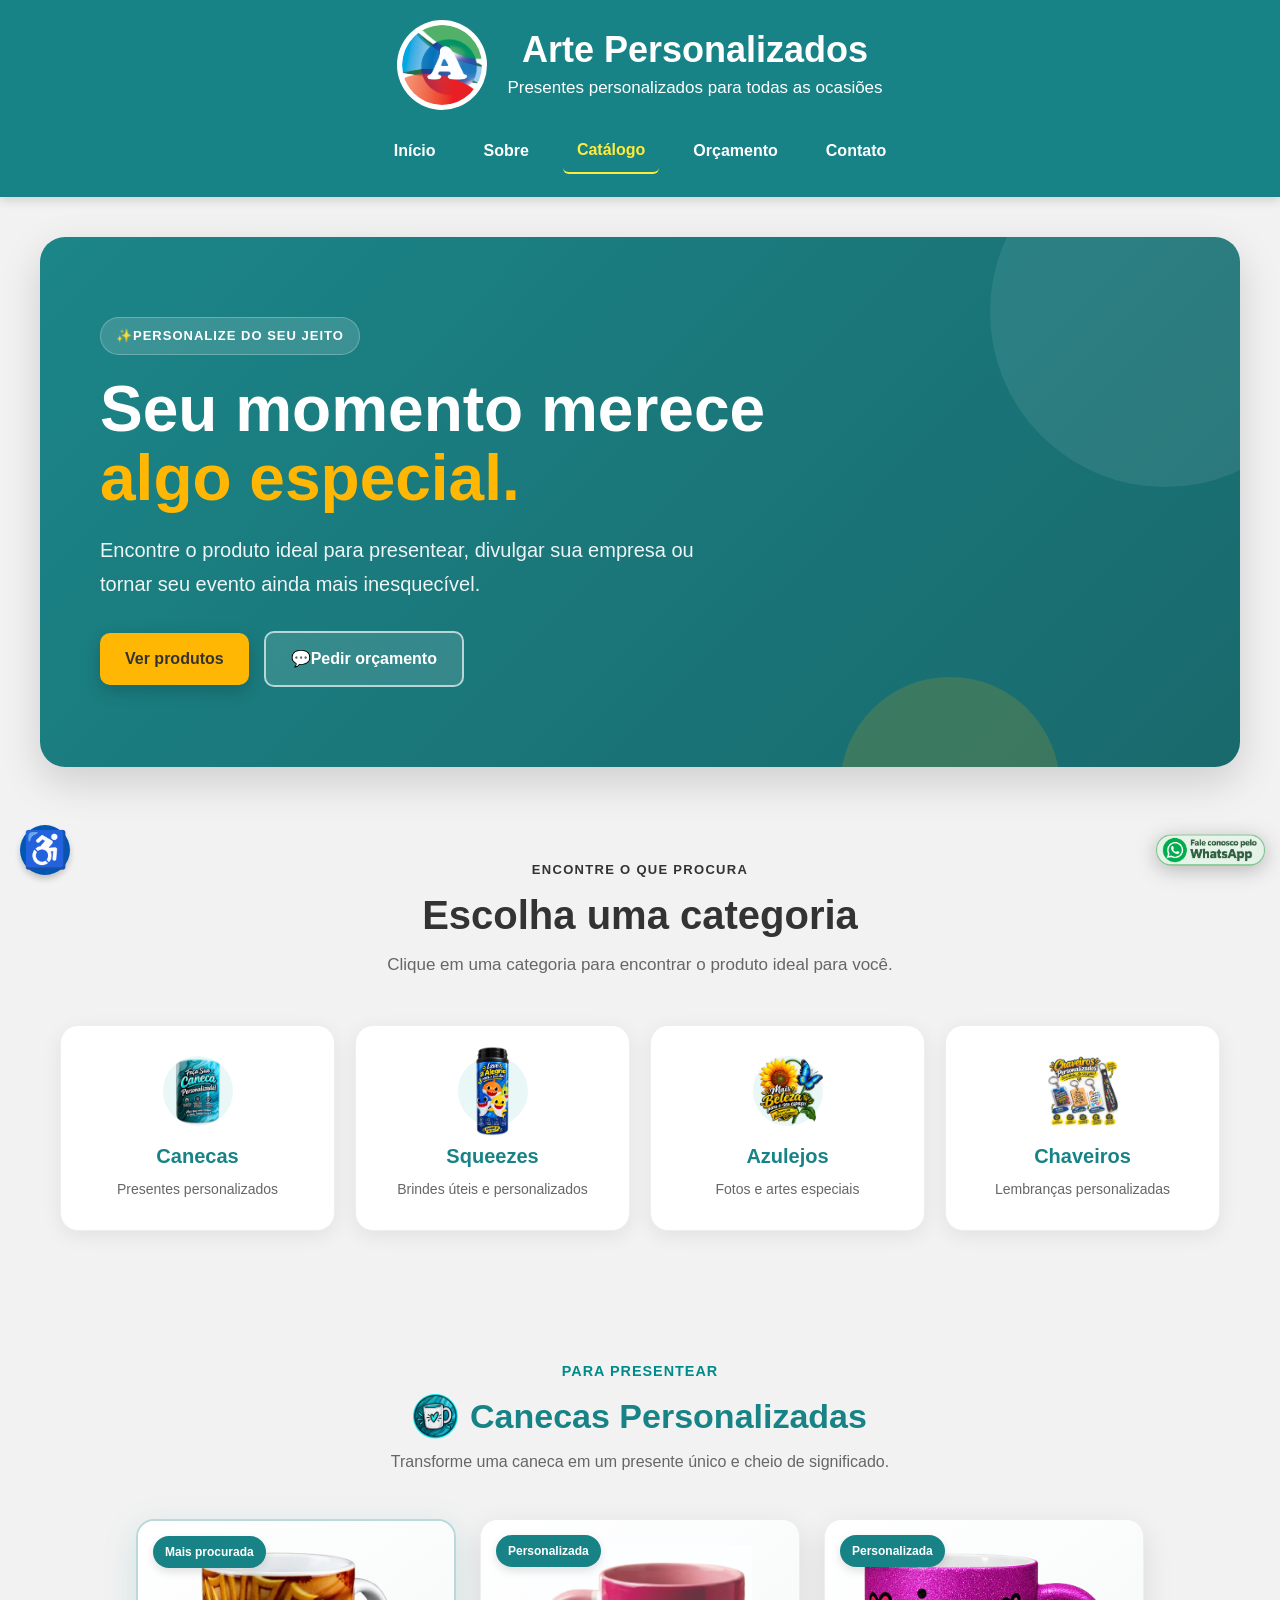
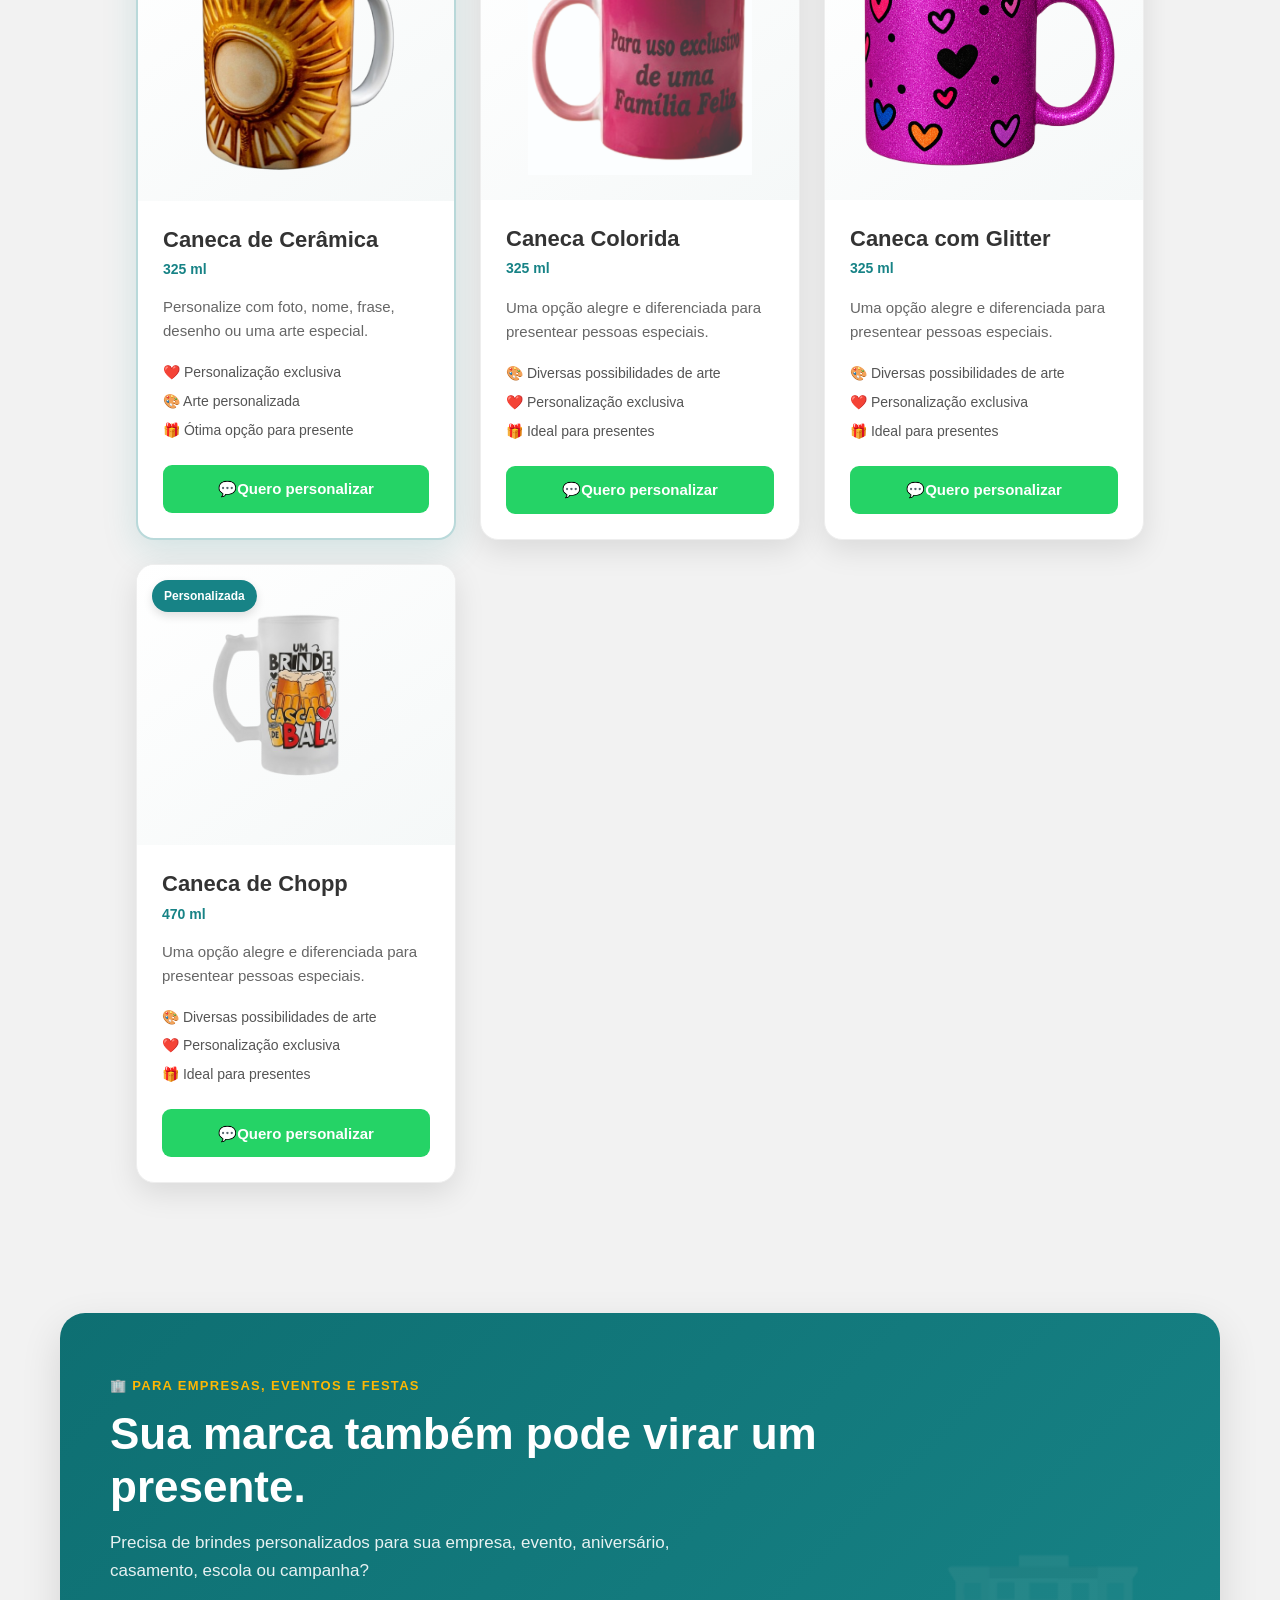
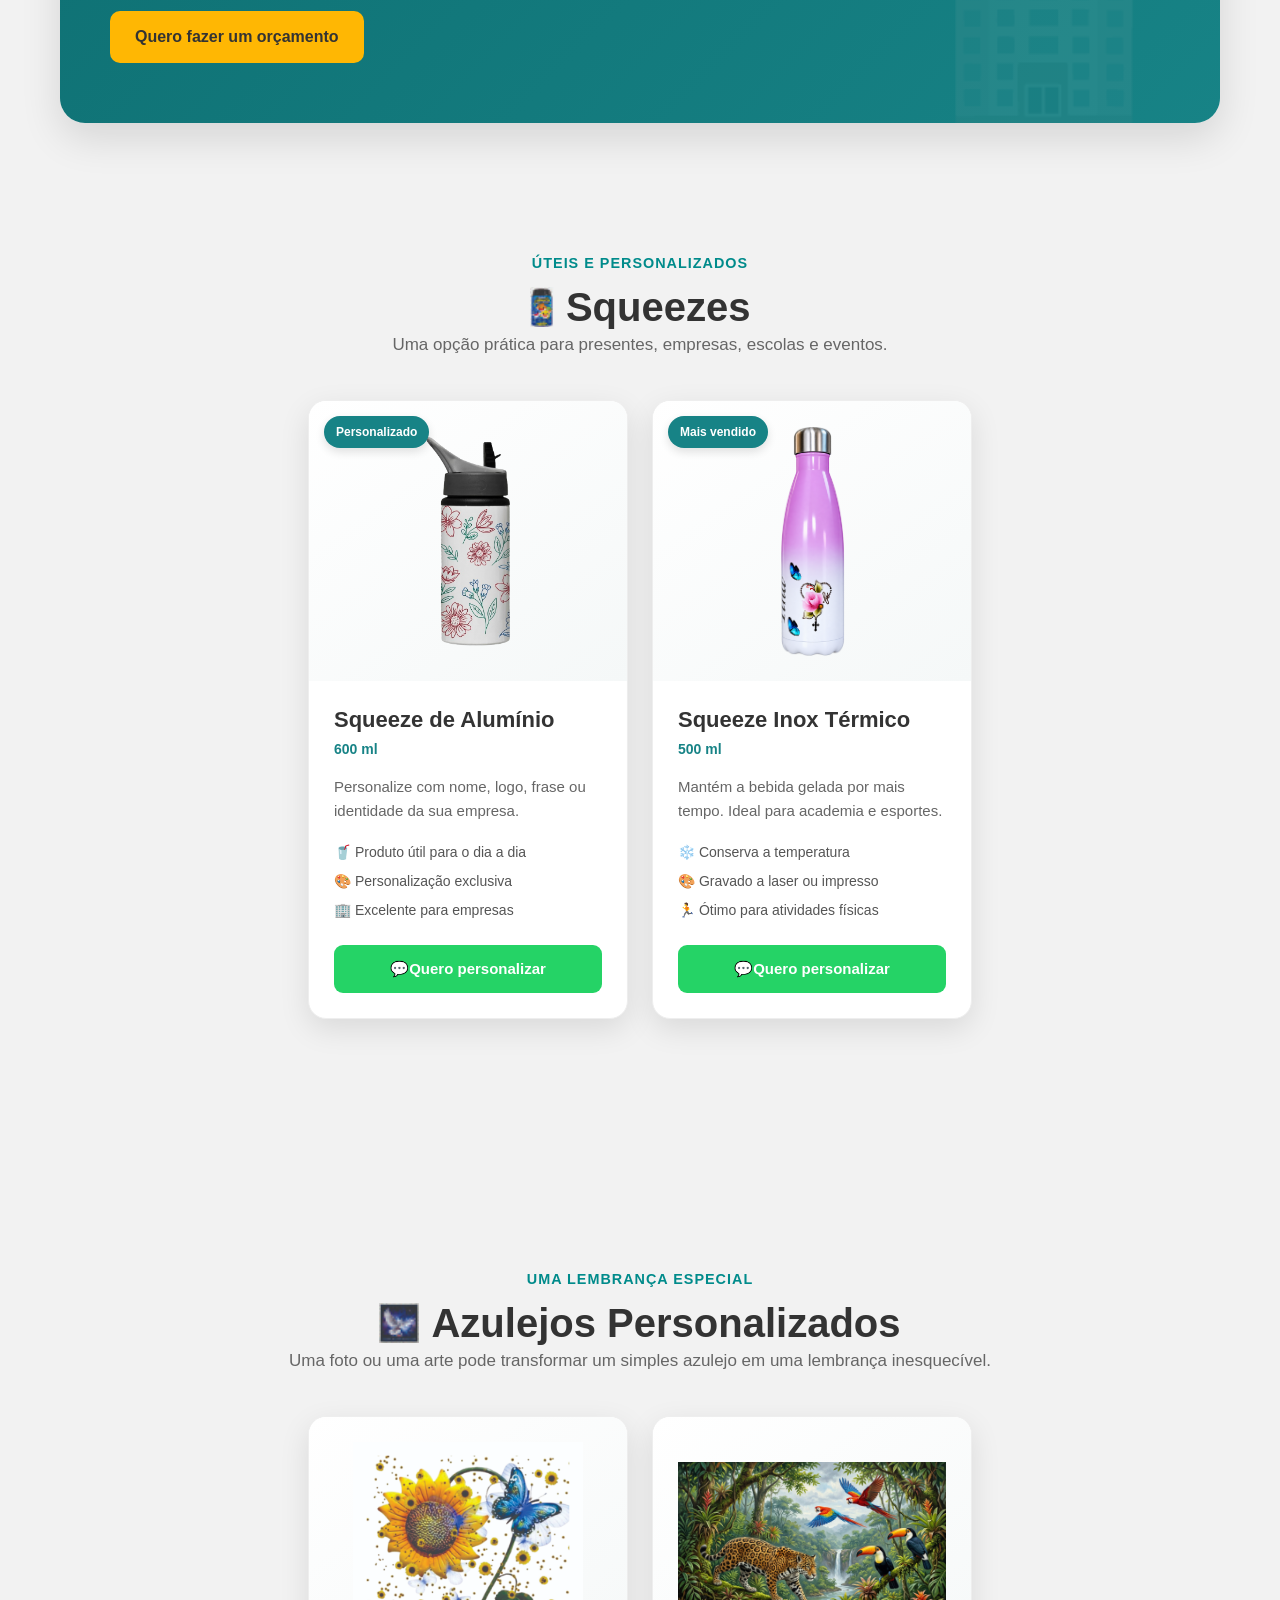
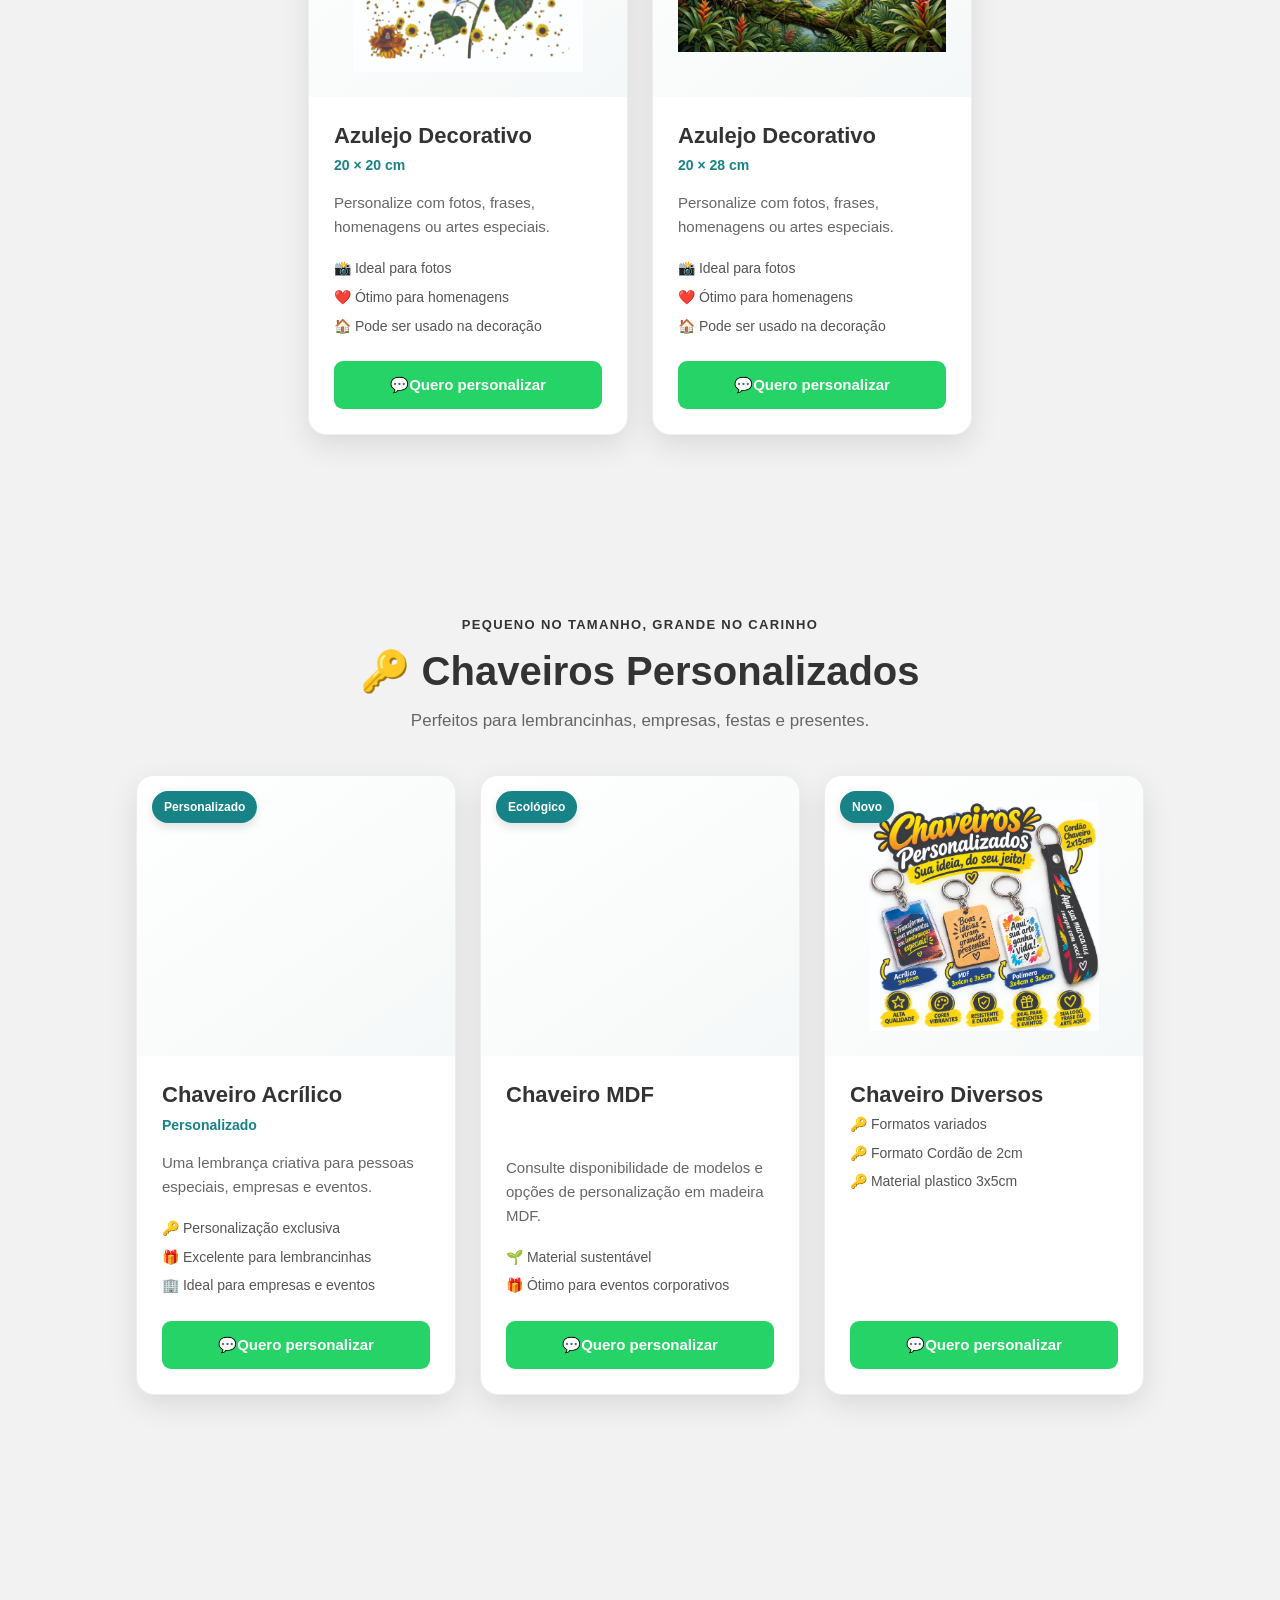
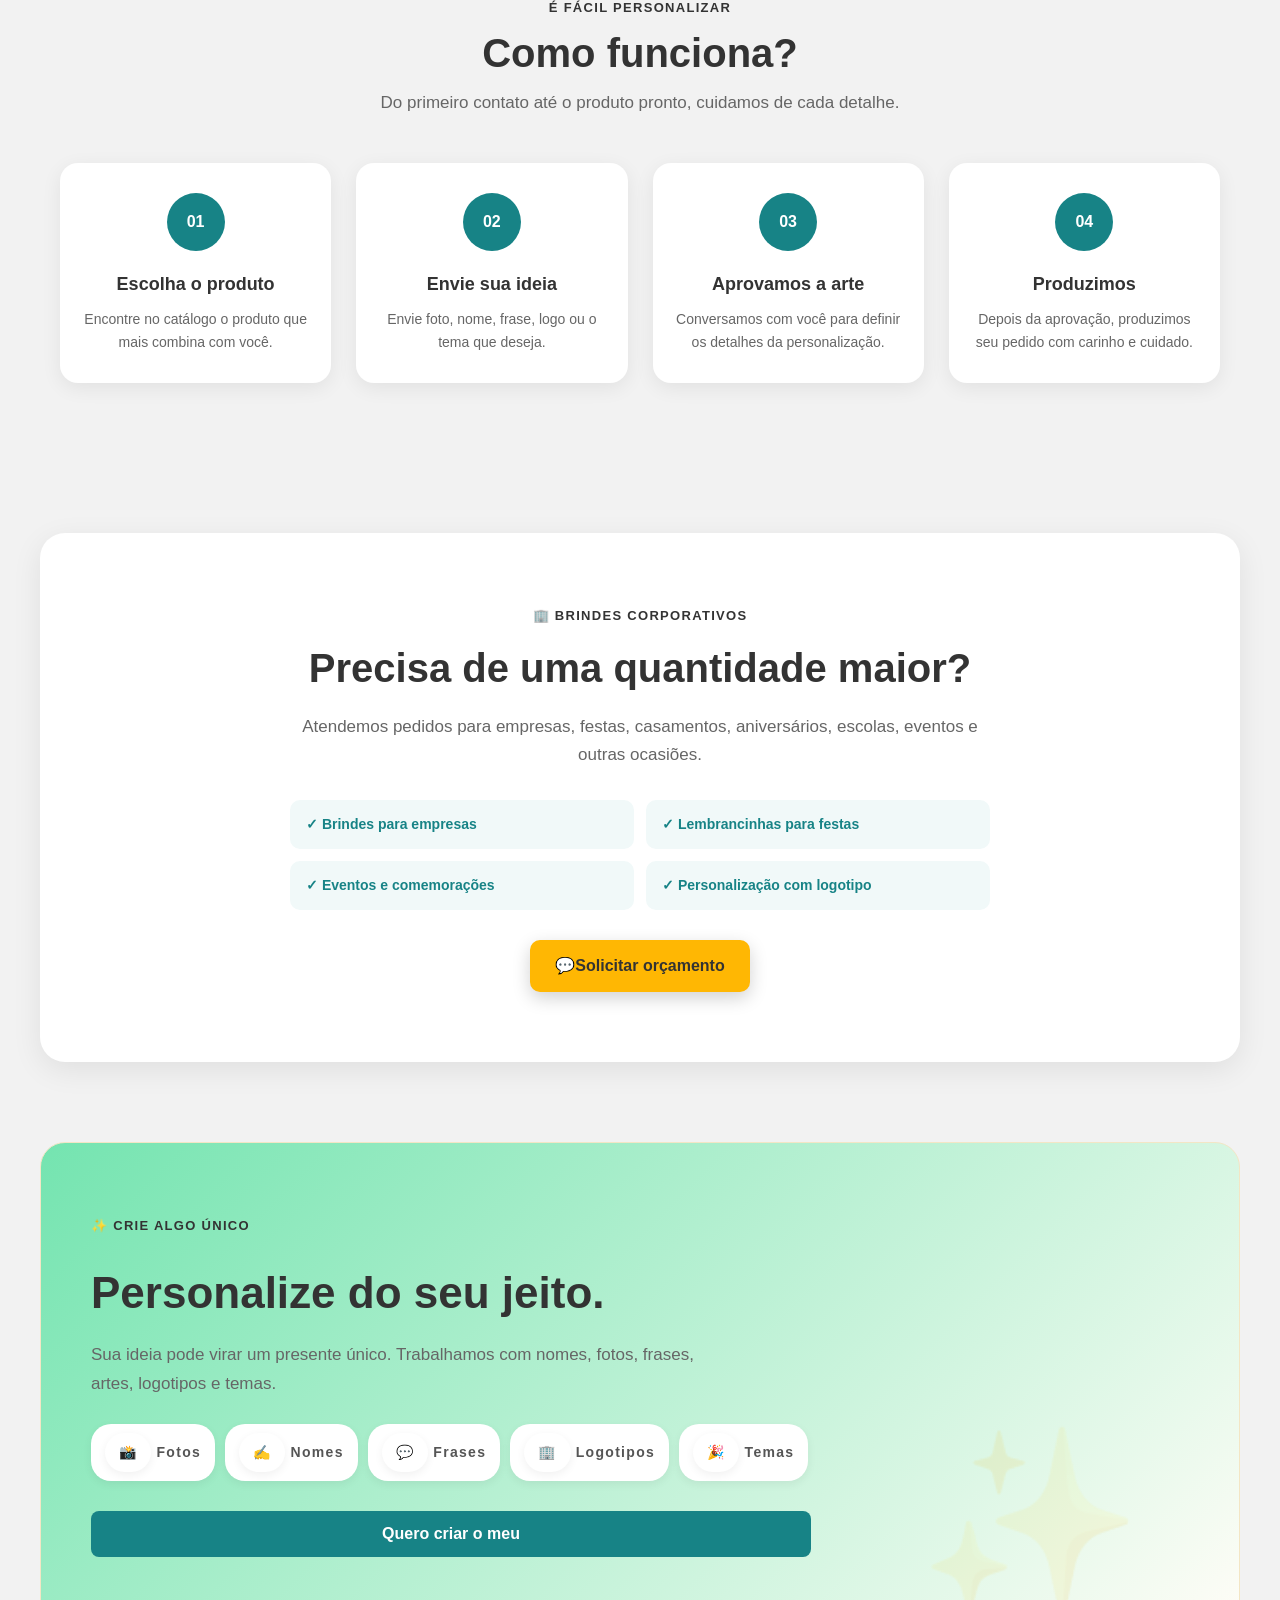
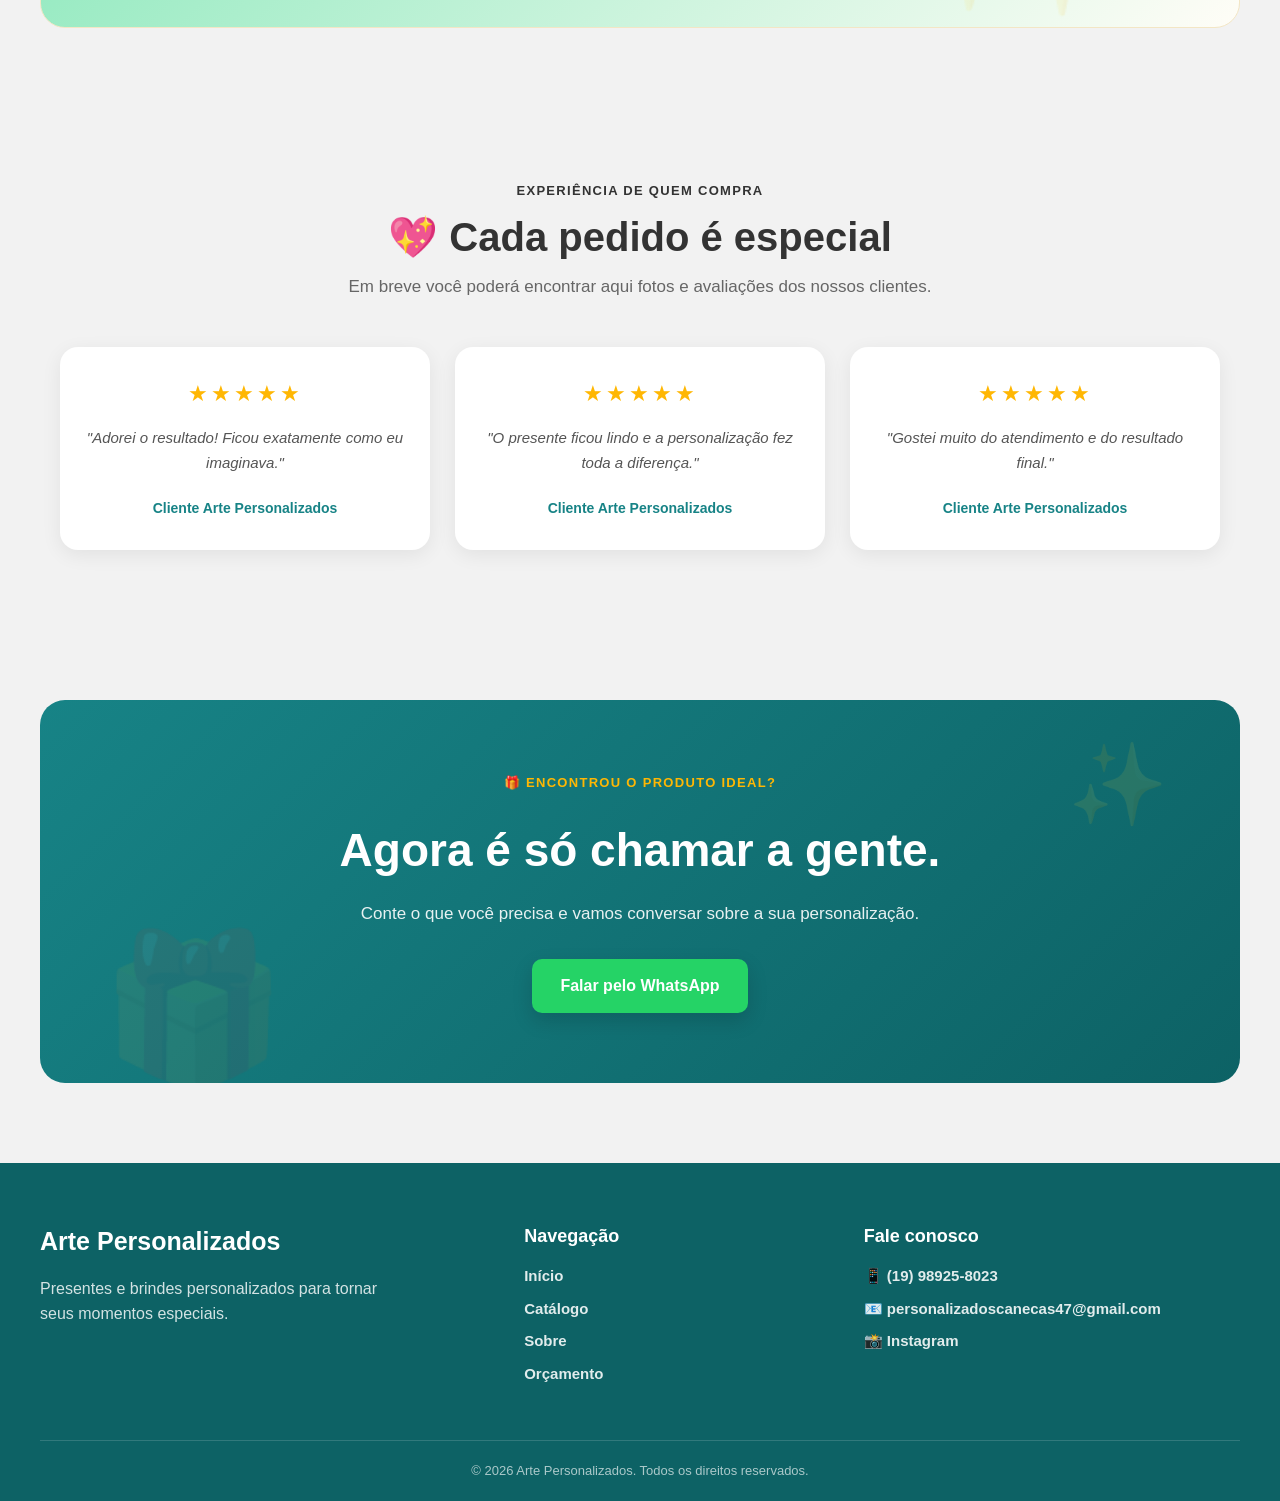
<file: catalogo.html>
<!DOCTYPE html>
<html lang="pt-BR">

<head>
    <meta charset="UTF-8">
    <meta name="viewport" content="width=device-width, initial-scale=1.0">
    <meta name="description"
        content="Catálogo Arte Personalizados — canecas, squeezes, azulejos e chaveiros personalizados para presentes, empresas e eventos especiais.">
    <title>Catálogo de Produtos | Arte Personalizados</title>
    <link rel="stylesheet" href="style.css?v=4">
    <style>
        .whatsapp-flutuante {
            width: max-content !important;
            height: max-content !important;
            background: transparent !important;
        }
        .whatsapp-flutuante img {
            height: 65px !important;
            width: auto !important;
        }
        @media (max-width: 900px) {
            .whatsapp-flutuante img {
                height: 50px !important;
            }
        }
    </style>
</head>

<body>
    <!-- LINK PARA PULAR PARA O CONTEÚDO PRINCIPAL (ACESSIBILIDADE VIA TECLADO) -->
    <a href="#conteudo-principal" class="skip-link">Pular para o conteúdo principal</a>

    <!-- CABEÇALHO -->
    <header class="cabecalho" role="banner">
        <div class="logo-area">
            <a href="index.html" aria-label="Voltar para a página inicial da Arte Personalizados">
                <img src="img/logo.jpg" alt="Logo da Arte Personalizados" class="logo" width="90" height="90">
            </a>
            <div>
                <h1>Arte Personalizados</h1>
                <p>Presentes personalizados para todas as ocasiões</p>
            </div>
        </div>

        <nav class="menu" aria-label="Navegação principal">
            <a href="index.html">Início</a>
            <a href="index.html#sobre">Sobre</a>
            <a href="catalogo.html" class="ativo" aria-current="page">Catálogo</a>
            <a href="index.html#orcamento">Orçamento</a>
            <a href="index.html#contato">Contato</a>
        </nav>
    </header>

    <!-- CONTEÚDO PRINCIPAL -->
    <main id="conteudo-principal">

        <!-- HERO DO CATÁLOGO -->
        <section class="catalogo-hero" aria-label="Apresentação do Catálogo">
            <div class="catalogo-hero-conteudo">
                <span class="selo">
                    <span aria-hidden="true">✨</span> PERSONALIZE DO SEU JEITO
                </span>

                <h2>
                    Seu momento merece
                    <strong>algo especial.</strong>
                </h2>

                <p>
                    Encontre o produto ideal para presentear,
                    divulgar sua empresa ou tornar seu evento
                    ainda mais inesquecível.
                </p>

                <div class="hero-botoes">
                    <a href="#produtos" class="btn-principal">
                        Ver produtos
                    </a>

                    <a href="https://wa.me/5519989258023?text=Olá!%20Gostaria%20de%20receber%20um%20orçamento%20de%20produtos%20personalizados."
                       target="_blank"
                       rel="noopener noreferrer"
                       class="btn-secundario"
                       aria-label="Pedir orçamento pelo WhatsApp (abre em nova aba)">
                        <span aria-hidden="true">💬</span> Pedir orçamento
                    </a>
                </div>
            </div>
        </section>

        <!-- CATEGORIAS -->
        <section class="categorias" aria-labelledby="titulo-categorias">
            <div class="section-titulo">
                <span>ENCONTRE O QUE PROCURA</span>
                <h2 id="titulo-categorias">Escolha uma categoria</h2>
                <p>
                    Clique em uma categoria para encontrar o produto ideal para você.
                </p>
            </div>

            <div class="categorias-grid">
                <a href="#canecas" class="categoria-card">
                    <div class="categoria-icone">
                        <img src="img/canecas.png" alt="" aria-hidden="true" width="48" height="48">
                    </div>
                    <h3>Canecas</h3>
                    <p>Presentes personalizados</p>
                </a>

                <a href="#squeezes" class="categoria-card">
                    <div class="categoria-icone">
                        <img src="img/squeeze.png" alt="" aria-hidden="true" width="48" height="48">
                    </div>
                    <h3>Squeezes</h3>
                    <p>Brindes úteis e personalizados</p>
                </a>

                <a href="#azulejos" class="categoria-card">
                    <div class="categoria-icone">
                        <img src="img/azulejo.png" alt="" aria-hidden="true" width="48" height="48">
                    </div>
                    <h3>Azulejos</h3>
                    <p>Fotos e artes especiais</p>
                </a>

                <a href="#chaveiros" class="categoria-card">
                    <div class="categoria-icone">
                        <img src="img/chaverinhos.jpg" alt="" aria-hidden="true" width="48" height="48">
                    </div>
                    <h3>Chaveiros</h3>
                    <p>Lembranças personalizadas</p>
                </a>
            </div>
        </section>

        <!-- ÁREA DOS PRODUTOS -->
        <div id="produtos" class="catalogo">

            <!-- CANECAS -->
            <section id="canecas" class="categoria-produtos" aria-labelledby="titulo-sec-canecas">
              
                <div class="secao-header">
  <p class="subtitulo-presentear">PARA PRESENTEAR</p>
  
  <h2 id="titulo-sec-canecas">
    <img src="img/iconecanecas.png" alt="Caneca">
    Canecas Personalizadas
  </h2>
  
  <p class="descricao">Transforme uma caneca em um presente único e cheio de significado.</p>
</div>

                <div class="produtos-grid">
                    <!-- CANECA CERÂMICA -->
                    <article class="produto-card destaque">
                        <div class="produto-imagem">
                            <span class="produto-tag">Mais procurada</span>
                            <img src="img/caneca_branca_325ml.png"
                                 alt="Caneca de Cerâmica Personalizada 325 ml"
                                 loading="lazy">
                        </div>

                        <div class="produto-info">
                            <h3>Caneca de Cerâmica</h3>
                            <p class="produto-detalhe">325 ml</p>
                            <p>
                                Personalize com foto, nome, frase, desenho ou uma arte especial.
                            </p>

                            <ul class="produto-beneficios">
                                <li><span aria-hidden="true">❤️</span> Personalização exclusiva</li>
                                <li><span aria-hidden="true">🎨</span> Arte personalizada</li>
                                <li><span aria-hidden="true">🎁</span> Ótima opção para presente</li>
                            </ul>

                            <a href="https://wa.me/5519989258023?text=Olá!%20Gostaria%20de%20personalizar%20uma%20Caneca%20de%20Cerâmica%20325ml."
                               target="_blank"
                               rel="noopener noreferrer"
                               class="btn-comprar"
                               aria-label="Quero personalizar Caneca de Cerâmica 325ml pelo WhatsApp (abre em nova aba)">
                                <span aria-hidden="true">💬</span> Quero personalizar
                            </a>
                        </div>
                    </article>

                    <!-- CANECA COLORIDA -->
                    <article class="produto-card">
                        <div class="produto-imagem">
                            <span class="produto-tag">Personalizada</span>
                            <img src="img/caneca_colorida.jpg"
                                 alt="Caneca Colorida Personalizada 325 ml"
                                 loading="lazy">
                        </div>

                        <div class="produto-info">
                            <h3>Caneca Colorida</h3>
                            <p class="produto-detalhe">325 ml</p>
                            <p>
                                Uma opção alegre e diferenciada para presentear pessoas especiais.
                            </p>

                            <ul class="produto-beneficios">
                                <li><span aria-hidden="true">🎨</span> Diversas possibilidades de arte</li>
                                <li><span aria-hidden="true">❤️</span> Personalização exclusiva</li>
                                <li><span aria-hidden="true">🎁</span> Ideal para presentes</li>
                            </ul>

                            <a href="https://wa.me/5519989258023?text=Olá!%20Gostaria%20de%20personalizar%20uma%20Caneca%20Colorida%20325ml."
                               target="_blank"
                               rel="noopener noreferrer"
                               class="btn-comprar"
                               aria-label="Quero personalizar Caneca Colorida 325ml pelo WhatsApp (abre em nova aba)">
                                <span aria-hidden="true">💬</span> Quero personalizar
                            </a>
                        </div>
                    </article>
                     <!-- CANECA com Glitter -->
                    <article class="produto-card">
                        <div class="produto-imagem">
                            <span class="produto-tag">Personalizada</span>
                            <img src="img/canecaglitter.png"
                                 alt="Caneca Com Glitter Personalizada 325 ml"
                                 loading="lazy">
                        </div>

                        <div class="produto-info">
                            <h3>Caneca com Glitter</h3>
                            <p class="produto-detalhe">325 ml</p>
                            <p>
                                Uma opção alegre e diferenciada para presentear pessoas especiais.
                            </p>

                            <ul class="produto-beneficios">
                                <li><span aria-hidden="true">🎨</span> Diversas possibilidades de arte</li>
                                <li><span aria-hidden="true">❤️</span> Personalização exclusiva</li>
                                <li><span aria-hidden="true">🎁</span> Ideal para presentes</li>
                            </ul>

                            <a href="https://wa.me/5519989258023?text=Olá!%20Gostaria%20de%20personalizar%20uma%20Caneca%20Colorida%20325ml."
                               target="_blank"
                               rel="noopener noreferrer"
                               class="btn-comprar"
                               aria-label="Quero personalizar Caneca Colorida 325ml pelo WhatsApp (abre em nova aba)">
                                <span aria-hidden="true">💬</span> Quero personalizar
                            </a>
                        </div>
                    </article>
                    <!-- CANECA Chopp -->
                    <article class="produto-card">
                        <div class="produto-imagem">
                            <span class="produto-tag">Personalizada</span>
                            <img src="img/caneca_chop470ml.png"
                                 alt="Caneca de Chopp 470 ml"
                                 loading="lazy">
                        </div>

                        <div class="produto-info">
                            <h3>Caneca de Chopp</h3>
                            <p class="produto-detalhe">470 ml</p>
                            <p>
                                Uma opção alegre e diferenciada para presentear pessoas especiais.
                            </p>

                            <ul class="produto-beneficios">
                                <li><span aria-hidden="true">🎨</span> Diversas possibilidades de arte</li>
                                <li><span aria-hidden="true">❤️</span> Personalização exclusiva</li>
                                <li><span aria-hidden="true">🎁</span> Ideal para presentes</li>
                            </ul>

                            <a href="https://wa.me/5519989258023?text=Olá!%20Gostaria%20de%20personalizar%20uma%20Caneca%20Colorida%20325ml."
                               target="_blank"
                               rel="noopener noreferrer"
                               class="btn-comprar"
                               aria-label="Quero personalizar Caneca Colorida 325ml pelo WhatsApp (abre em nova aba)">
                                <span aria-hidden="true">💬</span> Quero personalizar
                            </a>
                        </div>
                    </article>


                  

                    
                </div>
            </section>

            <!-- BANNER EMPRESAS -->
            <section class="banner-empresas" aria-labelledby="titulo-banner-emp">
                <div class="banner-empresas-conteudo">
                    <span><span aria-hidden="true">🏢</span> PARA EMPRESAS, EVENTOS E FESTAS</span>
                    <h2 id="titulo-banner-emp">
                        Sua marca também pode virar um presente.
                    </h2>
                    <p>
                        Precisa de brindes personalizados para sua empresa, evento, aniversário,
                        casamento, escola ou campanha?
                    </p>

                    <a href="https://wa.me/5519989258023?text=Olá!%20Preciso%20de%20um%20orçamento%20para%20brindes%20personalizados."
                       target="_blank"
                       rel="noopener noreferrer"
                       class="btn-banner"
                       aria-label="Quero fazer um orçamento para empresas pelo WhatsApp (abre em nova aba)">
                        Quero fazer um orçamento
                    </a>
                </div>
            </section>

            <!-- SQUEEZES -->
            <section id="squeezes" class="categoria-produtos" aria-labelledby="titulo-sec-squeezes">
                    <div class="categoria-titulo">
                         <span class="subtitulo">ÚTEIS E PERSONALIZADOS</span>
  
                     <h2 id="titulo-sec-squeezes">
                        <img src="img/icone.jpg" alt="Squeeze">
                             Squeezes
                     </h2>
  
                    <p class="descricao">
                         Uma opção prática para presentes, empresas, escolas e eventos.
                     </p>
                    </div>

                    <div class="produtos-grid">
                    <article class="produto-card">
                        <div class="produto-imagem">
                            <span class="produto-tag">Personalizado</span>
                            <img src="img/squeeze_aluminio_600ml.png"
                                 alt="Squeeze de Alumínio Personalizado 600 ml"
                                 loading="lazy">
                        </div>

                        <div class="produto-info">
                            <h3>Squeeze de Alumínio</h3>
                            <p class="produto-detalhe">600 ml</p>
                            <p>
                                Personalize com nome, logo, frase ou identidade da sua empresa.
                            </p>

                            <ul class="produto-beneficios">
                                <li><span aria-hidden="true">🥤</span> Produto útil para o dia a dia</li>
                                <li><span aria-hidden="true">🎨</span> Personalização exclusiva</li>
                                <li><span aria-hidden="true">🏢</span> Excelente para empresas</li>
                            </ul>

                            <a href="https://wa.me/5519989258023?text=Olá!%20Gostaria%20de%20um%20orçamento%20para%20Squeeze%20de%20Alumínio%20personalizado."
                               target="_blank"
                               rel="noopener noreferrer"
                               class="btn-comprar"
                               aria-label="Quero personalizar Squeeze de Alumínio pelo WhatsApp (abre em nova aba)">
                                <span aria-hidden="true">💬</span> Quero personalizar
                            </a>
                        </div>
                    </article>
                    <article class="produto-card">
                    <div class="produto-imagem">
                    <span class="produto-tag">Mais vendido</span>
                        <img src="img/squeeze500mltermico.png" alt="Squeeze Térmico Personalizado" loading="lazy">
            </div>

    <div class="produto-info">
      <h3>Squeeze Inox Térmico</h3>
      <p class="produto-detalhe">500 ml</p>
      <p>Mantém a bebida gelada por mais tempo. Ideal para academia e esportes.</p>

      <ul class="produto-beneficios">
        <li><span aria-hidden="true">❄️</span> Conserva a temperatura</li>
        <li><span aria-hidden="true">🎨</span> Gravado a laser ou impresso</li>
        <li><span aria-hidden="true">🏃</span> Ótimo para atividades físicas</li>
      </ul>

      <a href="https://wa.me/5519989258023?text=Olá!%20Gostaria%20de%20um%20orçamento%20para%20Squeeze%20Inox%20Térmico."
         target="_blank"
         rel="noopener noreferrer"
         class="btn-comprar"
         aria-label="Quero personalizar Squeeze Inox pelo WhatsApp">
        <span aria-hidden="true">💬</span> Quero personalizar
      </a>
    </div>
  </article>

</div>


                    
                </div>
            </section>

            <!-- AZULEJOS -->
            <section id="azulejos" class="categoria-produtos" aria-labelledby="titulo-sec-azulejos">
             <div class="categoria-titulo">
  <span class="subtitulo">UMA LEMBRANÇA ESPECIAL</span>
  
  <h2 id="titulo-sec-azulejos">
    <img src="img/iconeazulejo.jpg" alt="Azulejo">
    Azulejos Personalizados
  </h2>
  
  <p>
    Uma foto ou uma arte pode transformar um simples azulejo em uma lembrança inesquecível.
  </p>
</div>

                <div class="produtos-grid">
                    <article class="produto-card">
                        <div class="produto-imagem">
                            
                            <img src="img/azulejo-20x20cm.png"
                                 alt="Azulejo Decorativo Personalizado 20 por 20 centímetros"
                                 loading="lazy">
                        </div>

                        <div class="produto-info">
                            <h3>Azulejo Decorativo</h3>
                            <p class="produto-detalhe">20 × 20 cm</p>
                            <p>
                                Personalize com fotos, frases, homenagens ou artes especiais.
                            </p>

                            <ul class="produto-beneficios">
                                <li><span aria-hidden="true">📸</span> Ideal para fotos</li>
                                <li><span aria-hidden="true">❤️</span> Ótimo para homenagens</li>
                                <li><span aria-hidden="true">🏠</span> Pode ser usado na decoração</li>
                            </ul>

                            <a href="https://wa.me/5519989258023?text=Olá!%20Gostaria%20de%20um%20Azulejo%20Decorativo%2020x20cm%20personalizado."
                               target="_blank"
                               rel="noopener noreferrer"
                               class="btn-comprar"
                               aria-label="Quero personalizar Azulejo Decorativo 20x20cm pelo WhatsApp (abre em nova aba)">
                                <span aria-hidden="true">💬</span> Quero personalizar
                            </a>
                        </div>
                    </article>
                    <!-- CARD DUPLICADO -->
<article class="produto-card">
    <div class="produto-imagem">
        
        <img src="img/azulejo 20x28cm.jfif" alt="Azulejo Decorativo 15x15 cm" loading="lazy">
    </div>

    <div class="produto-info">
        <h3>Azulejo Decorativo</h3>
        <p class="produto-detalhe">20 × 28 cm</p>
        <p>
            Personalize com fotos, frases, homenagens ou artes especiais.
        </p>

        <ul class="produto-beneficios">
            <li><span aria-hidden="true">📸</span> Ideal para fotos</li>
            <li><span aria-hidden="true">❤️</span> Ótimo para homenagens</li>
            <li><span aria-hidden="true">🏠</span> Pode ser usado na decoração</li>
        </ul>

        <a href="https://wa.me/5519989258023?text=Olá!%20Gostaria%20de%20um%20Azulejo%20Decorativo%2015x15cm%20personalizado."
           target="_blank"
           rel="noopener noreferrer"
           class="btn-comprar"
           aria-label="Quero personalizar Azulejo Decorativo 15x15cm pelo WhatsApp (abre em nova aba)">
            <span aria-hidden="true">💬</span> Quero personalizar
        </a>
    </div>
</article>
                    

                  
                    
                </div>
            </section>

            <!-- CHAVEIROS -->
            <section id="chaveiros" class="categoria-produtos" aria-labelledby="titulo-sec-chaveiros">
                <div class="categoria-titulo">
                    <span>PEQUENO NO TAMANHO, GRANDE NO CARINHO</span>
                    <h2 id="titulo-sec-chaveiros">
                        <span aria-hidden="true">🔑</span> Chaveiros Personalizados
                    </h2>
                    <p>
                        Perfeitos para lembrancinhas, empresas, festas e presentes.
                    </p>
                </div>

                <div class="produtos-grid">
                    <article class="produto-card">
                        <div class="produto-imagem">
                            <span class="produto-tag">Personalizado</span>
                            <img src="img/chaveiro-acrilico-3x4cm.png"
                                 alt="Chaveiro Acrílico Personalizado"
                                 loading="lazy">
                        </div>

                        <div class="produto-info">
                            <h3>Chaveiro Acrílico</h3>
                            <p class="produto-detalhe">Personalizado</p>
                            <p>
                                Uma lembrança criativa para pessoas especiais, empresas e eventos.
                            </p>

                            <ul class="produto-beneficios">
                                <li><span aria-hidden="true">🔑</span> Personalização exclusiva</li>
                                <li><span aria-hidden="true">🎁</span> Excelente para lembrancinhas</li>
                                <li><span aria-hidden="true">🏢</span> Ideal para empresas e eventos</li>
                            </ul>

                            <a href="https://wa.me/5519989258023?text=Olá!%20Gostaria%20de%20um%20Chaveiro%20Acrílico%20Personalizado."
                               target="_blank"
                               rel="noopener noreferrer"
                               class="btn-comprar"
                               aria-label="Quero personalizar Chaveiro Acrílico pelo WhatsApp (abre em nova aba)">
                                <span aria-hidden="true">💬</span> Quero personalizar
                            </a>
                        </div>
                    </article>

                  
                    <!-- CARD 2: Chaveiro MDF (Convertido para produto completo) -->
    <article class="produto-card">
        <div class="produto-imagem">
            <span class="produto-tag">Ecológico</span>
            <img src="img/chaveiro em mdf.jpg" alt="Chaveiro MDF Personalizado" loading="lazy">
        </div>

        <div class="produto-info">
            <h3>Chaveiro MDF</h3>
            <p class="produto-detalhe"></p>
            <p>Consulte disponibilidade de modelos e opções de personalização em madeira MDF.</p>

            <ul class="produto-beneficios">
                <li><span aria-hidden="true">🌱</span> Material sustentável</li>
              
                <li><span aria-hidden="true">🎁</span> Ótimo para eventos corporativos</li>
            </ul>

            <a href="https://wa.me/5519989258023?text=Olá!%20Gostaria%20de%20conhecer%20os%20modelos%20de%20chaveiros%20MDF."
               target="_blank" rel="noopener noreferrer" class="btn-comprar"
               aria-label="Ver mais opções de chaveiros MDF pelo WhatsApp">
                <span aria-hidden="true">💬</span> Quero personalizar
            </a>
        </div>
    </article>

    <!-- CARD 3: DUPLICADO (Exemplo: Chaveiro Resinado) -->
    <article class="produto-card">
        <div class="produto-imagem">
            <span class="produto-tag">Novo</span>
            <img src="img/chaverinhos.jpg" alt="Chaveiro  Personalizado" loading="lazy">
        </div>

        <div class="produto-info">
            <h3>Chaveiro Diversos</h3>
            
      

            <ul class="produto-beneficios">
                <li><span aria-hidden="true">🔑</span> Formatos variados</li>
               <li><span aria-hidden="true">🔑</span> Formato Cordão de 2cm</li>
                <li><span aria-hidden="true">🔑</span> Material plastico 3x5cm</li>
            </ul>

            <a href="https://wa.me/5519989258023?text=Olá!%20Gostaria%20de%20um%20Chaveiro%20Resinado%20Personalizado."
               target="_blank" rel="noopener noreferrer" class="btn-comprar"
               aria-label="Quero personalizar Chaveiro Resinado pelo WhatsApp">
                <span aria-hidden="true">💬</span> Quero personalizar
            </a>
        </div>
    </article>

   
                    

                    
            </section>

        </div>

        <!-- COMO FUNCIONA -->
        <section class="como-funciona" aria-labelledby="titulo-como-funciona">
            <div class="section-titulo">
                <span>É FÁCIL PERSONALIZAR</span>
                <h2 id="titulo-como-funciona">Como funciona?</h2>
                <p>
                    Do primeiro contato até o produto pronto, cuidamos de cada detalhe.
                </p>
            </div>

            <div class="passos">
                <div class="passo">
                    <div class="passo-numero" aria-hidden="true">01</div>
                    <h3>Escolha o produto</h3>
                    <p>
                        Encontre no catálogo o produto que mais combina com você.
                    </p>
                </div>

                <div class="passo">
                    <div class="passo-numero" aria-hidden="true">02</div>
                    <h3>Envie sua ideia</h3>
                    <p>
                        Envie foto, nome, frase, logo ou o tema que deseja.
                    </p>
                </div>

                <div class="passo">
                    <div class="passo-numero" aria-hidden="true">03</div>
                    <h3>Aprovamos a arte</h3>
                    <p>
                        Conversamos com você para definir os detalhes da personalização.
                    </p>
                </div>

                <div class="passo">
                    <div class="passo-numero" aria-hidden="true">04</div>
                    <h3>Produzimos</h3>
                    <p>
                        Depois da aprovação, produzimos seu pedido com carinho e cuidado.
                    </p>
                </div>
            </div>
        </section>

        <!-- EMPRESAS -->
        <section class="empresas" aria-labelledby="titulo-empresas">
            <div class="empresas-conteudo">
                <span><span aria-hidden="true">🏢</span> BRINDES CORPORATIVOS</span>
                <h2 id="titulo-empresas">
                    Precisa de uma quantidade maior?
                </h2>
                <p>
                    Atendemos pedidos para empresas, festas, casamentos, aniversários,
                    escolas, eventos e outras ocasiões.
                </p>

                <div class="empresas-lista">
                    <div>✓ Brindes para empresas</div>
                    <div>✓ Lembrancinhas para festas</div>
                    <div>✓ Eventos e comemorações</div>
                    <div>✓ Personalização com logotipo</div>
                </div>

                <a href="https://wa.me/5519989258023?text=Olá!%20Tenho%20interesse%20em%20brindes%20personalizados%20para%20empresa%20ou%20evento.%20Gostaria%20de%20um%20orçamento."
                   target="_blank"
                   rel="noopener noreferrer"
                   class="btn-principal"
                   aria-label="Solicitar orçamento para empresas pelo WhatsApp (abre em nova aba)">
                    <span aria-hidden="true">💬</span> Solicitar orçamento
                </a>
            </div>
        </section>

        <!-- PERSONALIZAÇÃO -->
        <section class="personalizacao" aria-labelledby="titulo-personalizacao">
            <div>
                <span><span aria-hidden="true">✨</span> CRIE ALGO ÚNICO</span>
                <h2 id="titulo-personalizacao">
                    Personalize do seu jeito.
                </h2>
                <p>
                    Sua ideia pode virar um presente único. Trabalhamos com nomes, fotos,
                    frases, artes, logotipos e temas.
                </p>

                <div class="personalizacao-opcoes">
                    <span><span aria-hidden="true">📸</span> Fotos</span>
                    <span><span aria-hidden="true">✍️</span> Nomes</span>
                    <span><span aria-hidden="true">💬</span> Frases</span>
                    <span><span aria-hidden="true">🏢</span> Logotipos</span>
                    <span><span aria-hidden="true">🎉</span> Temas</span>
                </div>

                <a href="https://wa.me/5519989258023?text=Olá!%20Tenho%20uma%20ideia%20de%20personalização%20e%20gostaria%20de%20conversar."
                   target="_blank"
                   rel="noopener noreferrer"
                   class="btn-comprar"
                   aria-label="Quero criar meu produto personalizado pelo WhatsApp (abre em nova aba)">
                    Quero criar o meu
                </a>
            </div>
        </section>

        <!-- DEPOIMENTOS -->
        <section class="depoimentos" aria-labelledby="titulo-depoimentos">
            <div class="section-titulo">
                <span>EXPERIÊNCIA DE QUEM COMPRA</span>
                <h2 id="titulo-depoimentos">
                    <span aria-hidden="true">💖</span> Cada pedido é especial
                </h2>
                <p>
                    Em breve você poderá encontrar aqui fotos e avaliações dos nossos clientes.
                </p>
            </div>

            <div class="depoimentos-grid">
                <article class="depoimento">
                    <div class="estrelas" aria-label="Classificação: 5 de 5 estrelas" role="img">
                        <span aria-hidden="true">★★★★★</span>
                    </div>
                    <p>
                        "Adorei o resultado! Ficou exatamente como eu imaginava."
                    </p>
                    <strong>
                        Cliente Arte Personalizados
                    </strong>
                </article>

                <article class="depoimento">
                    <div class="estrelas" aria-label="Classificação: 5 de 5 estrelas" role="img">
                        <span aria-hidden="true">★★★★★</span>
                    </div>
                    <p>
                        "O presente ficou lindo e a personalização fez toda a diferença."
                    </p>
                    <strong>
                        Cliente Arte Personalizados
                    </strong>
                </article>

                <article class="depoimento">
                    <div class="estrelas" aria-label="Classificação: 5 de 5 estrelas" role="img">
                        <span aria-hidden="true">★★★★★</span>
                    </div>
                    <p>
                        "Gostei muito do atendimento e do resultado final."
                    </p>
                    <strong>
                        Cliente Arte Personalizados
                    </strong>
                </article>
            </div>
        </section>

        <!-- CTA FINAL -->
        <section class="cta-final" aria-labelledby="titulo-cta-final">
            <div>
                <span><span aria-hidden="true">🎁</span> ENCONTROU O PRODUTO IDEAL?</span>
                <h2 id="titulo-cta-final">
                    Agora é só chamar a gente.
                </h2>
                <p>
                    Conte o que você precisa e vamos conversar sobre a sua personalização.
                </p>

                <a href="https://wa.me/5519989258023?text=Olá!%20Vi%20o%20catálogo%20da%20Arte%20Personalizados%20e%20gostaria%20de%20fazer%20um%20pedido."
                   target="_blank"
                   rel="noopener noreferrer"
                   class="btn-whatsapp-grande"
                   aria-label="Falar pelo WhatsApp com a Arte Personalizados (abre em nova aba)">
                    <span aria-hidden="true"></span> Falar pelo WhatsApp
                </a>
            </div>
        </section>

    </main>

    <!-- RODAPÉ -->
    <footer id="contato" class="rodape" role="contentinfo">
        <div class="rodape-conteudo">
            <div class="rodape-coluna">
                <h2>Arte Personalizados</h2>
                <p>
                    Presentes e brindes personalizados para tornar seus momentos especiais.
                </p>
            </div>

            <div class="rodape-coluna">
                <h3>Navegação</h3>
                <a href="index.html">Início</a>
                <a href="catalogo.html">Catálogo</a>
                <a href="index.html#sobre">Sobre</a>
                <a href="index.html#orcamento">Orçamento</a>
            </div>

            <div class="rodape-coluna">
                <h3>Fale conosco</h3>
                <a href="https://wa.me/5519989258023" target="_blank" rel="noopener noreferrer" aria-label="(19) 98925-8023 (abre no WhatsApp)">
                    <span aria-hidden="true">📱</span> (19) 98925-8023
                </a>
                <a href="mailto:personalizadoscanecas47@gmail.com" aria-label="Enviar e-mail para personalizadoscanecas47@gmail.com">
                    <span aria-hidden="true">📧</span> personalizadoscanecas47@gmail.com
                </a>
                <a href="https://www.instagram.com/personalizadoscanecas47/" target="_blank" rel="noopener noreferrer" aria-label="Instagram da Arte Personalizados (abre em nova aba)">
                    <span aria-hidden="true">📸</span> Instagram
                </a>
            </div>
        </div>

        <div class="rodape-final">
            <p>
                © 2026 Arte Personalizados. Todos os direitos reservados.
            </p>
        </div>
    </footer>

   
    <!-- WHATSAPP FLUTUANTE -->
    <a href="https://wa.me/5519989258023?text=Ol%C3%A1!%20Vi%20o%20cat%C3%A1logo%20da%20Arte%20Personalizados%20e%20gostaria%20de%20fazer%20um%20pedido." target="_blank" rel="noopener noreferrer" class="whatsapp-flutuante" aria-label="Fale conosco pelo WhatsApp">
        <img src="img/whatsapp.png" alt="Fale conosco pelo WhatsApp">
    </a>
<!-- PAINEL DE ACESSIBILIDADE -->
<div class="painel-acessibilidade">
    <button id="btnAcessibilidadeToggle" class="btn-acessibilidade-toggle" aria-label="Abrir menu de acessibilidade">
        ♿
    </button>
    <div id="menuAcessibilidade" class="menu-acessibilidade" aria-label="Opções de acessibilidade">
        <button id="btnAumentarFonte">🔠 Aumentar Fonte</button>
        <button id="btnContraste">🌓 Alto Contraste</button>
        <button id="btnLerTela">🔊 Ouvir Página</button>
    </div>
</div>
<script>
    const btnToggle = document.getElementById("btnAcessibilidadeToggle");
    const menuAcessibilidade = document.getElementById("menuAcessibilidade");
    const btnAumentarFonte = document.getElementById("btnAumentarFonte");
    const btnContraste = document.getElementById("btnContraste");
    const btnLerTela = document.getElementById("btnLerTela");

    // Abrir/Fechar menu de acessibilidade
    btnToggle.addEventListener("click", () => {
        const aberto = menuAcessibilidade.classList.toggle("ativo");
        btnToggle.setAttribute("aria-expanded", aberto);
    });

    // Aumentar / Diminuir Fonte
    btnAumentarFonte.addEventListener("click", () => {
        document.body.classList.toggle("fonte-aumentada");
        const ativo = document.body.classList.contains("fonte-aumentada");
        btnAumentarFonte.textContent = ativo ? "🔠 Reduzir Fonte" : "🔠 Aumentar Fonte";
    });

    // Alternar Alto Contraste
    btnContraste.addEventListener("click", () => {
        document.body.classList.toggle("alto-contraste");
    });

    // Leitor de Tela Simples (Texto para Voz nativo do navegador)
    btnLerTela.addEventListener("click", () => {
        if ('speechSynthesis' in window) {
            window.speechSynthesis.cancel(); // Para qualquer leitura anterior
            
            // Pega o conteúdo principal da página
            const conteudoPrincipal = document.getElementById("conteudo-principal").innerText;
            const utterance = new SpeechSynthesisUtterance(conteudoPrincipal);
            utterance.lang = 'pt-BR';
            utterance.rate = 1.0; // Velocidade da fala
            
            window.speechSynthesis.speak(utterance);
            alert("Iniciando leitura da página. Para interromper, feche a aba ou recarregue.");
        } else {
            alert("Seu navegador não suporta recursos de voz.");
        }
    });
</script>
</body>

</html>
</file>
<file: style.css>
/* =========================================
   CONFIGURAÇÕES GERAIS & ACESSIBILIDADE
========================================= */

*,
*::before,
*::after {
    margin: 0;
    padding: 0;
    box-sizing: border-box;
}

html {
    scroll-behavior: smooth;
    scroll-padding-top: 80px;
}

/* Link para pular direto para o conteúdo via teclado */
.skip-link {
    position: absolute;
    top: -120px;
    left: 20px;
    background: #0e5254;
    color: #ffffff;
    padding: 12px 20px;
    font-size: 16px;
    font-weight: 700;
    text-decoration: none;
    border-radius: 0 0 8px 8px;
    z-index: 99999;
    box-shadow: 0 4px 15px rgba(0, 0, 0, 0.3);
    transition: top 0.2s ease-in-out;
}

.skip-link:focus,
.skip-link:focus-visible {
    top: 0;
    outline: 3px solid #ffeb3b;
    outline-offset: 2px;
}

/* Classe utilitária para leitores de tela */
.sr-only {
    position: absolute;
    width: 1px;
    height: 1px;
    padding: 0;
    margin: -1px;
    overflow: hidden;
    clip: rect(0, 0, 0, 0);
    white-space: nowrap;
    border: 0;
}

/* Foco visível global para navegação por teclado */
:focus-visible {
    outline: 3px solid #178386;
    outline-offset: 3px;
}

header :focus-visible,
nav :focus-visible,
.btn-comprar:focus-visible,
.btn-destaque:focus-visible,
.btn-principal:focus-visible,
.btn-banner:focus-visible,
.btn-whatsapp-grande:focus-visible,
.whatsapp-flutuante:focus-visible {
    outline: 3px solid #ffeb3b;
    outline-offset: 3px;
}

body {
    width: 100%;
    min-height: 100vh;
    font-family: Arial, Helvetica, sans-serif;
    background: #f2f2f2;
    color: #333;
    overflow-x: clip;
    line-height: 1.5;
}

img {
max-width: 100%;
display: block;
}

a {
text-decoration: none;
}

/* =========================================
HEADER
========================================= */

header {
width: 100%;

background: #178386;

color: white;

text-align: center;

padding: 20px 5%;

position: sticky;

top: 0;

z-index: 1000;

box-shadow: 0 3px 10px rgba(0, 0, 0, 0.15);


}

/* =========================================
LOGO
========================================= */

.logo-area {
display: flex;

justify-content: center;

align-items: center;

gap: 20px;

max-width: 1200px;

margin: 0 auto;


}

.logo {
width: 90px;

height: 90px;

border-radius: 50%;

object-fit: cover;

background: white;

padding: 5px;

flex-shrink: 0;


}

.logo-area h1 {
font-size: clamp(26px, 4vw, 36px);

line-height: 1.1;


}

.logo-area p {
margin-top: 5px;

font-size: clamp(14px, 2vw, 17px);


}

/* =========================================
MENU
========================================= */

.menu-toggle {
    display: none;
    background: transparent;
    border: none;
    color: #ffffff;
    font-size: 32px;
    cursor: pointer;
    padding: 10px;
}

nav {
    margin-top: 15px;
    display: flex;
    justify-content: center;
    align-items: center;
    flex-wrap: wrap;
    gap: 8px;
}

nav a {
    color: #ffffff;
    text-decoration: none;
    margin: 3px 6px;
    padding: 10px 14px;
    font-size: 16px;
    font-weight: bold;
    display: inline-flex;
    align-items: center;
    justify-content: center;
    min-height: 44px;
    border-radius: 6px;
    transition: color 0.2s ease, transform 0.2s ease, background-color 0.2s ease;
}

nav a:hover {
    color: #ffeb3b;
    transform: translateY(-2px);
    background-color: rgba(255, 255, 255, 0.1);
}

nav a.ativo,
nav a[aria-current="page"] {
    color: #ffeb3b;
    border-bottom: 2px solid #ffeb3b;
}

/* =========================================
HERO
========================================= */

.hero {
width: calc(100% - 40px);

max-width: 1200px;

margin: 40px auto;

padding: 70px 40px;

background: rgb(225, 240, 233);

border-radius: 20px;

display: flex;

align-items: center;

justify-content: space-between;

gap: 40px;

overflow: hidden;


}

.hero-text {
width: 100%;

max-width: 550px;


}

.hero-text h2 {
font-size: clamp(30px, 5vw, 42px);

color: #178386;

line-height: 1.2;

margin-bottom: 20px;


}

.hero-text p {
font-size: clamp(17px, 2vw, 20px);

line-height: 1.6;

margin-bottom: 30px;


}

.hero-img {
width: 100%;

max-width: 450px;

display: flex;

justify-content: center;

align-items: center;


}

.hero-img img {
width: 100%;

max-width: 350px;

height: auto;

filter: drop-shadow(0 10px 15px rgba(0, 0, 0, .25));


}

/* =========================================
BOTÃO DESTAQUE
========================================= */

.btn-destaque {
display: inline-flex;

align-items: center;

justify-content: center;

background: #ffb703;

color: #333;

border: none;

padding: 16px 35px;

border-radius: 30px;

font-size: 20px;

font-weight: bold;

cursor: pointer;

box-shadow: 0 5px 15px rgba(0, 0, 0, .2);

transition:
    background 0.2s ease,
    transform 0.2s ease,
    box-shadow 0.2s ease;


}

.btn-destaque:hover {
background: #fb8500;

transform: translateY(-3px);

box-shadow: 0 8px 18px rgba(0, 0, 0, .25);


}

/* =========================================
SEÇÕES
========================================= */

section {
width: 100%;

max-width: 1200px;

margin: auto;

padding: 60px 20px;


}

section > h2,
h2 {
text-align: center;

color: #178386;

margin-bottom: 30px;

font-size: clamp(26px, 4vw, 34px);


}

/* =========================================
SOBRE
========================================= */

.sobre p {
max-width: 900px;

margin: 0 auto;

text-align: center;

font-size: 18px;

line-height: 1.7;


}

/* =========================================
BENEFÍCIOS
========================================= */

.beneficios {
width: calc(100% - 40px);

max-width: 1200px;

background: #178642;

color: white;

border-radius: 20px;

margin: 20px auto;

padding: 60px 30px;


}

.beneficios h2 {
color: white;
}

.beneficio-box {
width: 100%;

display: grid;

grid-template-columns: repeat(3, 1fr);

justify-content: center;

gap: 30px;

text-align: center;


}

.beneficio-box div {
    width: 100%;
    padding: 20px;
    border-radius: 15px;
    background: rgba(3, 30, 80, 0.08);

    border: 2px solid rgba(247, 248, 247, 0.2);
    transition: all 0.3s ease;
}

.beneficio-box div:hover {
    border-color: #f2f5f5;
    box-shadow: 0 0 20px rgba(250, 252, 252, 0.986);
    transform: translateY(-3px);
}


}

.beneficio-box h3 {
margin-bottom: 10px;

font-size: 20px;


}

.beneficio-box p {
line-height: 1.6;
}

/* =========================================
PRODUTOS
========================================= */

.produtos {
width: 100%;

display: grid;

grid-template-columns:
    repeat(auto-fit, minmax(240px, 280px));

justify-content: center;

gap: 30px;


}

/* =========================================
CARD
========================================= */

.card {
width: 280px;
height: 300px;
background: rgb(252, 251, 251);

padding: 20px;

border-radius: 15px;

text-align: center;

box-shadow: 0 20px 25px rgba(0, 0, 0, .15);

display: flex;

flex-direction: column;

transition:
    transform 0.3s ease,
    box-shadow 0.3s ease;


}

.card:hover {
transform: translateY(-8px);

box-shadow: 0 15px 30px rgba(0, 0, 0, .20);


}

/* =========================================
   IMAGEM DO CARD
========================================= */

.card-img {
    width: 100%;
    height: 250px;

    display: flex;
    align-items: center;
    justify-content: center;

    overflow: hidden;
    background: #fff;
}

.card-img img {
    width: auto;
    height: 500px;

    max-width: 100%;
    max-height: 100%;

    object-fit: contain;

    display: block;

    transition: transform 0.3s ease;
}


/* =========================================
CONTEÚDO DO CARD
========================================= */

.card-conteudo {
width: 100%;

padding-top: 15px;

display: flex;

flex-direction: column;

flex: 1;


}

.card h3 {
margin: 10px 0;

font-size: 20px;

color: #333;


}

.card p {
margin-bottom: 20px;

color: #555;

font-size: 16px;


}

/* =========================================
BOTÃO COMPRAR WHATSAPP
========================================= */

.btn-comprar {
width: 100%;

margin-top: auto;

display: flex;

justify-content: center;

align-items: center;

background: #178386;

color: white;

border: none;

padding: 13px 15px;

border-radius: 8px;

cursor: pointer;

font-size: 16px;

font-weight: bold;

line-height: 1.3;

text-align: center;

transition:
    background 0.2s ease,
    transform 0.2s ease,
    box-shadow 0.2s ease;


}

.btn-comprar:hover {
background: #085d92;

transform: translateY(-2px);

box-shadow: 0 5px 12px rgba(0, 0, 0, .15);


}

/* =========================================
COMPATIBILIDADE COM BUTTON
========================================= */

button {
background: #178386;

color: white;

border: none;

padding: 12px 30px;

border-radius: 8px;

cursor: pointer;

font-size: 16px;


}

button:hover {
background: #085d92;
}

/* =========================================
FOOTER
========================================= */

footer {
width: 100%;

background: #178386;

color: white;

text-align: center;

padding: 40px 20px;

margin-top: 30px;


}

footer h2 {
color: white;

margin-bottom: 20px;


}

footer p {
margin: 10px;

line-height: 1.5;


}

footer a {
color: #ffeb3b;

font-weight: bold;


}

/* =========================================
WHATSAPP FLUTUANTE
========================================= */

.whatsapp-flutuante {
    position: fixed;
    right: 25px;
    bottom: 25px;

    display: flex;
    align-items: center;
    justify-content: center;

    text-decoration: none;

    z-index: 9999;

    transition: transform 0.2s ease;
}

.whatsapp-flutuante:hover {
    transform: scale(1.05);
    background-color: transparent;
    outline: none;
}

.whatsapp-flutuante img {
    height: 180px; /* Aumentado bastante para compensar se a imagem tiver bordas transparentes largas */
    width: auto;
    object-fit: contain;
    filter: drop-shadow(0 4px 10px rgba(0, 0, 0, 0.25));
}

/* =========================================
TABLET
========================================= */

@media (max-width: 900px) {

header {
    padding: 20px 4%;
}

/* HERO */

.hero {
    padding: 50px 30px;
    gap: 30px;
}

.hero-text h2 {
    font-size: 34px;
}

.hero-text p {
    font-size: 18px;
}

.hero-img img {
    max-width: 300px;
}

/* BENEFÍCIOS */

.beneficio-box {
    grid-template-columns: 1fr;
    max-width: 600px;
    margin: 0 auto;
}

/* WHATSAPP FLUTUANTE RESPONSIVO */
.whatsapp-flutuante img {
    height: 100px; /* Aumentado para compensar se a imagem tiver bordas transparentes largas */
}

}

/* =========================================
CELULAR
========================================= */

@media (max-width: 768px) {

header {
    padding: 15px 4%;
    position: relative;
}

/* LOGO */

.logo-area {
    flex-direction: column;
    gap: 10px;
    padding-bottom: 10px;
}

.logo {
    width: 75px;
    height: 75px;
}

.logo-area h1 {
    font-size: 28px;
}

.logo-area p {
    font-size: 14px;
}

/* BOTAO MENU */
.menu-toggle {
    display: block;
    position: absolute;
    top: 20px;
    right: 20px;
}

/* MENU */

nav {
    width: 100%;
    margin-top: 10px;
    display: none;
    flex-direction: column;
    justify-content: center;
    gap: 5px;
}

nav.ativo {
    display: flex;
}

nav a {
    margin: 0;
    padding: 12px;
    font-size: 16px;
    border-bottom: 1px solid rgba(255, 255, 255, 0.1);
    border-radius: 0;
}
nav a:last-child {
    border-bottom: none;
}




/* HERO */

.hero {
    width: calc(100% - 20px);

    margin: 20px auto;

    padding: 40px 20px;

    flex-direction: column;

    text-align: center;

    border-radius: 15px;
}

.hero-text {
    max-width: 100%;
}

.hero-text h2 {
    font-size: 30px;
}

.hero-text p {
    font-size: 17px;
}

.hero-img {
    max-width: 100%;
}

.hero-img img {
    width: 250px;

    max-width: 100%;
}


/* BOTÃO */

.btn-destaque {
    width: 100%;

    max-width: 320px;

    font-size: 17px;

    padding: 14px 20px;
}


/* SEÇÕES */

section {
    padding: 45px 15px;
}


/* BENEFÍCIOS */

.beneficios {
    width: calc(100% - 20px);

    padding: 45px 20px;

    border-radius: 15px;
}

.beneficio-box {
    gap: 15px;
}

.beneficio-box div {
    padding: 20px 15px;
}


/* PRODUTOS */

.produtos {
    grid-template-columns: 1fr;

    gap: 25px;
}

.card {
    width: 100%;
    min-width: 0;

    background: #fcfbfb;

    padding: 20px;

    border-radius: 15px;

    text-align: center;

    box-shadow: 0 20px 25px rgba(0, 0, 0, 0.15);

    display: flex;
    flex-direction: column;

    transition: transform 0.3s ease,
                box-shadow 0.3s ease;
}

.card-img {
    width: 100%;
    height: 240px;

    padding: 20px;

    display: flex;
    align-items: center;
    justify-content: center;

    overflow: hidden;

    background: #fff;
}

.card-img img {
    width: 100%;
    height: 100%;

    max-width: 210px;
    max-height: 200px;

    object-fit: contain;
}

}



/* FOOTER */

footer {
    padding: 35px 15px;
}


/* WHATSAPP */

.whatsapp-flutuante {
    width: 52px;

    height: 52px;

    right: 15px;

    bottom: 15px;

    font-size: 24px;
}



/* =========================================
CELULARES PEQUENOS
========================================= */

@media (max-width: 480px) {

.logo {
    width: 65px;

    height: 65px;
}

.logo-area h1 {
    font-size: 24px;
}

.logo-area p {
    font-size: 13px;
}


/* MENU */

nav {
    gap: 3px;
}

nav a {
    font-size: 12px;

    padding: 6px 5px;
}


/* HERO */

.hero {
    width: calc(100% - 20px);

    padding: 35px 15px;
}

.hero-text h2 {
    font-size: 26px;
}

.hero-text p {
    font-size: 16px;
}

.hero-img img {
    width: 220px;
}


/* TÍTULOS */

section > h2,
h2 {
    font-size: 26px;
}


/* CARD */

.card {
    max-width: 100%;

    padding: 15px;
}

.card-img {
    height: 220px;
}

.card-img img {
    max-width: 200px;
}

.card h3 {
    font-size: 18px;
}

.card p {
    font-size: 15px;
}

.btn-comprar {
    font-size: 15px;

    padding: 12px 10px;
}


/* BENEFÍCIOS */

.beneficios {
    width: calc(100% - 20px);

    padding: 40px 15px;
}


/* WHATSAPP */

.whatsapp-flutuante {
    width: 50px;

    height: 50px;

    right: 12px;

    bottom: 12px;
}


}

/* =========================================
CELULARES MUITO PEQUENOS
========================================= */

@media (max-width: 360px) {

.logo-area h1 {
    font-size: 22px;
}

nav a {
    font-size: 11px;

    padding: 5px 4px;
}

.hero-text h2 {
    font-size: 23px;
}

.hero-text p {
    font-size: 15px;
}

.hero-img img {
    width: 190px;
}

.card-img {
    height: 200px;
}

.card-img img {
    max-width: 180px;
}

.btn-comprar {
    font-size: 14px;
}


}
/* =========================================
FORMULÁRIO DE CAPTAÇÃO DE LEADS
========================================= */

.formulario-lead {
padding: 70px 20px;
background: #0e7a48dc;
}

.formulario-container {
max-width: 1000px;
margin: 0 auto;


display: grid;
grid-template-columns: 1fr 1fr;
gap: 50px;

background: #ffffff;
padding: 45px;

border-radius: 20px;

box-shadow: 0 10px 35px rgba(0, 0, 0, 0.08);

}

.formulario-texto h2 {
margin-top: 0;
font-size: 32px;
}

.formulario-texto p {
font-size: 17px;
line-height: 1.7;
color: #080808;
}

/* CAMPOS */

.campo {
margin-bottom: 18px;
}

.campo label {
display: block;
margin-bottom: 7px;


font-weight: 600;


}

.campo input,
.campo select {


width: 100%;

padding: 14px 15px;

border: 1px solid #d5d5d5;

border-radius: 10px;

font-size: 16px;

box-sizing: border-box;

outline: none;

transition: 0.2s;


}

.campo input:focus,
.campo select:focus {


border-color: #25d366;

box-shadow: 0 0 0 3px rgba(37, 211, 102, 0.12);


}

/* BOTÃO */

.btn-formulario {


width: 100%;

border: none;

padding: 15px 20px;

border-radius: 10px;

background: #25d366;

color: #ffffff;

font-size: 16px;

font-weight: bold;

cursor: pointer;

transition: 0.3s;


}

.btn-formulario:hover {


background: #1ebe5d;

transform: translateY(-2px);


}

.formulario-obrigatorio {


margin-top: 12px;

font-size: 13px;

color: #777;


}

/* RESPONSIVO */

@media (max-width: 768px) {


.formulario-container {

    grid-template-columns: 1fr;

    padding: 30px 22px;

    gap: 30px;
}

.formulario-texto h2 {

    font-size: 26px;
}


}
/* =========================================
CORREÇÃO DOS CARDS
========================================= */

* {
    box-sizing: border-box;
}

.produtos {
    width: 100%;
    display: grid;
    grid-template-columns: repeat(auto-fit, minmax(240px, 280px));
    justify-content: center;
    gap: 30px;
}

.card {
    width: 100%;
    min-width: 0;
    padding: 20px;

    background: #fcfbfb;
    border-radius: 15px;

    text-align: center;

    box-shadow: 0 20px 25px rgba(0, 0, 0, .15);

    display: flex;
    flex-direction: column;
}

.card-img {
    width: 100%;
    height: 240px;

    padding: 20px;

    display: flex;
    align-items: center;
    justify-content: center;

    overflow: hidden;

    background: #fff;
}

.card-img img {
    width: 100%;
    height: 100%;

    max-width: 210px;
    max-height: 200px;

    object-fit: contain;
}

.card-conteudo {
    width: 100%;
    padding-top: 15px;

    display: flex;
    flex-direction: column;

    flex: 1;
}
/* ================================
   CATÁLOGO
================================ */

.catalogo {
    width: 100%;
    max-width: 1200px;
    margin: 0 auto;
    padding: 50px 20px;
}


/* Cabeçalho */

.catalogo-header {
    text-align: center;
    margin-bottom: 50px;
}

.catalogo-header h2 {
    font-size: 2.5rem;
    color: #333;
    margin-bottom: 10px;
}

.catalogo-header p {
    color: #666;
    font-size: 1.1rem;
}
/* Container que alinha tudo ao centro, empilhando de cima para baixo */
.secao-header {
  display: flex;
  flex-direction: column;
  align-items: center;
  text-align: center;
}

/* Container que centraliza o grupo de textos */
.secao-header {
  display: flex;
  flex-direction: column;
  align-items: center;
  text-align: center;
  margin-bottom: 45px; /* <--- CRIA O ESPAÇO ENTRE TODO O CABEÇALHO E OS CARDS */
}

/* Subtítulo verde superior */
.subtitulo-presentear {
  color: #008b8b;
  font-weight: bold;
  font-size: 0.9rem;
  letter-spacing: 1px;
  margin-bottom: 8px;
  text-transform: uppercase;
}

/* Título com a caneca ao lado */
#titulo-sec-canecas {
  display: flex;
  align-items: center;
  gap: 12px;
  margin: 0;
}

/* Ajuste e limpeza de fundo do ícone */
#titulo-sec-canecas img {
  width: 45px;
  height: auto;
  mix-blend-mode: multiply;
}

/* Subtítulo cinza inferior */
.descricao {
  margin-top: 8px;
  margin-bottom: 0;
  color: #666;
}
/* Container que alinha as 3 linhas (subtítulo, título e descrição) no centro */
.categoria-titulo {
  display: flex;
  flex-direction: column;
  align-items: center;
  text-align: center;
  margin-bottom: 45px; /* Espaço para afastar dos cards */
}

/* Estilo do subtítulo superior */
.categoria-titulo .subtitulo {
  color: #008b8b;
  font-weight: bold;
  font-size: 0.9rem;
  letter-spacing: 1px;
  margin-bottom: 8px;
  text-transform: uppercase;
}

/* Garante que o ícone e a palavra "Squeezes" fiquem lado a lado */
#titulo-sec-squeezes {
  display: flex;
  align-items: center;
  justify-content: center;
  gap: 12px; /* Espaço entre a imagem e o texto */
  margin: 0;
}

/* Ajusta a altura da imagem para alinhar bem com o tamanho da fonte */
#titulo-sec-squeezes img {
  height: 40px; /* Altere para ajustar a altura ideal */
  width: auto;
  mix-blend-mode: multiply; /* Remove o fundo branco caso a imagem tenha */
}

/* Texto descritivo inferior */
.categoria-titulo p {
  margin-top: 8px;
  color: #666;
}
.produtos-grid {
  display: grid;
  /* Cria colunas automáticas de no mínimo 280px e distribui os cards igualmente */
  grid-template-columns: repeat(auto-fit, minmax(280px, 1fr)); 
  gap: 24px; /* Espaço de respiro entre os cards */
}
/* Garante que o ícone e o texto fiquem lado a lado */
#titulo-sec-azulejos {
  display: flex;
  align-items: center;
  justify-content: center;
  gap: 12px; /* Espaçamento entre a imagem e o texto */
  margin: 0;
}

/* Dimensiona o ícone do azulejo */
#titulo-sec-azulejos img {
  height: 40px; /* Ajuste o tamanho conforme achar melhor */
  width: auto;
  mix-blend-mode: multiply; /* Remove o fundo branco se a imagem tiver */
}

/* Categorias */

.categoria {
    margin-bottom: 60px;
}

.categoria > h2 {
    font-size: 2rem;
    color: #333;
    margin-bottom: 25px;
    padding-bottom: 10px;
    border-bottom: 2px solid #eee;
}


/* Grid */

.catalogo-grid {
    display: grid;

    grid-template-columns:
        repeat(3, minmax(0, 1fr));

    gap: 25px;
}


/* Card */

.produto-card {
    background: #fff;

    border-radius: 15px;

    overflow: hidden;

    box-shadow:
        0 5px 20px rgba(0, 0, 0, 0.10);

    transition:
        transform 0.3s ease,
        box-shadow 0.3s ease;

    display: flex;
    flex-direction: column;
}

.produto-card:hover {
    transform: translateY(-5px);

    box-shadow:
        0 10px 30px rgba(0, 0, 0, 0.15);
}


/* Imagem */

.produto-imagem {
    width: 100%;
    height: 260px;

    display: flex;

    align-items: center;
    justify-content: center;

    background: #f8f8f8;

    padding: 20px;
}

.produto-imagem img {
    width: 100%;
    height: 100%;

    object-fit: contain;

    transition: transform 0.3s ease;
}

.produto-card:hover .produto-imagem img {
    transform: scale(1.05);
}


/* Informações */

.produto-info {
    padding: 22px;

    display: flex;
    flex-direction: column;

    flex: 1;
}

.produto-info h3 {
    margin: 0 0 10px;

    font-size: 1.3rem;

    color: #333;
}

.produto-info p {
    margin: 0 0 20px;

    color: #666;

    line-height: 1.5;

    flex: 1;
}


/* Botão */

.produto-info .btn-comprar {
    display: block;

    width: 100%;

    padding: 13px 15px;

    text-align: center;

    background: #25D366;

    color: white;

    text-decoration: none;

    border-radius: 8px;

    font-weight: bold;

    transition:
        background 0.3s ease,
        transform 0.2s ease;
}

.produto-info .btn-comprar:hover {
    background: #1ebe5d;

    transform: scale(1.02);
}


/* ================================
   TABLET
================================ */

@media (max-width: 900px) {

    .catalogo-grid {
        grid-template-columns:
            repeat(2, minmax(0, 1fr));
    }

}


/* ================================
   CELULAR
================================ */

@media (max-width: 600px) {

    .catalogo {
        padding: 35px 15px;
    }

    .catalogo-header {
        margin-bottom: 35px;
    }

    .catalogo-header h2 {
        font-size: 2rem;
    }

    .catalogo-header p {
        font-size: 1rem;
    }

    .categoria {
        margin-bottom: 45px;
    }

    .categoria > h2 {
        font-size: 1.5rem;
    }

    .catalogo-grid {
        grid-template-columns: 1fr;

        gap: 20px;
    }

    .produto-imagem {
        height: 240px;
    }

    .produto-info {
        padding: 18px;
    }

}


/* ================================
   CELULARES PEQUENOS
================================ */

@media (max-width: 400px) {

    .catalogo {
        padding-left: 12px;
        padding-right: 12px;
    }

    .produto-imagem {
        height: 210px;
    }

    .produto-info h3 {
        font-size: 1.15rem;
    }

}
#mensagem {
    width: 50%;
    min-height: 120px;
    padding: 10px;
    box-sizing: border-box;
    resize: vertical;
    font-family: inherit;
    font-size: 16px;
    line-height: 1.5;
}
/* =========================================================
   CATÁLOGO ARTE PERSONALIZADOS
   ACRESCENTAR AO FINAL DO STYLE.CSS EXISTENTE
========================================================= */


/* =========================================================
   VARIÁVEIS DO CATÁLOGO
========================================================= */

:root {
    --verde: #178386;
    --verde-escuro: #0d6265;
    --verde-hover: #116d70;

    --verde-whatsapp: #25d366;
    --verde-whatsapp-hover: #1ebe5d;

    --amarelo: #ffb703;
    --laranja: #fb8500;

    --fundo: #f2f2f2;
    --branco: #ffffff;
    --texto: #333333;
    --texto-suave: #666666;

    --sombra: 0 10px 30px rgba(0, 0, 0, 0.10);
    --sombra-hover: 0 18px 40px rgba(0, 0, 0, 0.16);

    --raio: 20px;
}


/* =========================================================
   HERO DO CATÁLOGO
========================================================= */

.catalogo-hero {
    width: calc(100% - 40px);
    max-width: 1200px;

    min-height: 480px;

    margin: 40px auto 20px;

    padding: 80px 60px;

    border-radius: 25px;

    display: flex;
    align-items: center;

    background:
        linear-gradient(
            135deg,
            rgba(23, 131, 134, 0.98),
            rgba(13, 98, 101, 0.95)
        );

    color: white;

    position: relative;

    overflow: hidden;

    box-shadow:
        0 15px 40px rgba(0, 0, 0, 0.15);
}


/* detalhes decorativos */

.catalogo-hero::before {
    content: "";

    position: absolute;

    width: 350px;
    height: 350px;

    right: -100px;
    top: -100px;

    background: rgba(255, 255, 255, 0.08);

    border-radius: 50%;
}


.catalogo-hero::after {
    content: "";

    position: absolute;

    width: 220px;
    height: 220px;

    right: 15%;
    bottom: -130px;

    background: rgba(255, 183, 3, 0.15);

    border-radius: 50%;
}


.catalogo-hero-conteudo {
    width: 100%;
    max-width: 700px;

    position: relative;
    z-index: 2;
}


.catalogo-hero .selo {
    display: inline-flex;

    align-items: center;

    padding: 8px 15px;

    margin-bottom: 20px;

    border-radius: 30px;

    background: rgba(255, 255, 255, 0.14);

    border: 1px solid rgba(255, 255, 255, 0.25);

    font-size: 13px;

    font-weight: bold;

    letter-spacing: 1px;
}


.catalogo-hero h2 {
    margin: 0 0 20px;

    text-align: left;

    color: white;

    font-size: clamp(38px, 6vw, 64px);

    line-height: 1.08;

    font-weight: 700;
}


.catalogo-hero h2 strong {
    color: var(--amarelo);

    display: inline-block;
}


.catalogo-hero p {
    max-width: 650px;

    margin: 0 0 30px;

    color: rgba(255, 255, 255, 0.92);

    font-size: clamp(17px, 2vw, 20px);

    line-height: 1.7;
}


/* =========================================================
   BOTÕES DO HERO
========================================================= */

.hero-botoes {
    display: flex;

    flex-wrap: wrap;

    align-items: center;

    gap: 15px;
}


.btn-principal,
.btn-secundario,
.btn-banner,
.btn-whatsapp-grande {
    display: inline-flex;

    align-items: center;

    justify-content: center;

    min-height: 50px;

    padding: 14px 25px;

    border-radius: 10px;

    font-weight: bold;

    font-size: 16px;

    text-align: center;

    transition:
        transform 0.2s ease,
        background 0.2s ease,
        box-shadow 0.2s ease;
}


.btn-principal {
    background: var(--amarelo);

    color: #333;

    box-shadow:
        0 6px 18px rgba(0, 0, 0, 0.18);
}


.btn-principal:hover {
    background: var(--laranja);

    color: white;

    transform: translateY(-3px);

    box-shadow:
        0 10px 25px rgba(0, 0, 0, 0.20);
}


.btn-secundario {
    background: rgba(255, 255, 255, 0.12);

    border: 2px solid rgba(255, 255, 255, 0.65);

    color: white;
}


.btn-secundario:hover {
    background: white;

    color: var(--verde);

    transform: translateY(-3px);
}


/* =========================================================
   TÍTULOS DAS SEÇÕES
========================================================= */

.section-titulo {
    max-width: 750px;

    margin: 0 auto 45px;

    text-align: center;
}


.section-titulo > span,
.categoria-titulo > span,
.empresas-conteudo > span,
.personalizacao span,
.cta-final span,
.banner-empresas-conteudo > span {
    display: inline-block;

    margin-bottom: 12px;

    color: var(white);

    font-size: 13px;

    font-weight: 800;

    letter-spacing: 1.3px;
}


.section-titulo h2,
.categoria-titulo h2 {
    margin: 0 0 12px;

    color: var(--texto);

    font-size: clamp(28px, 4vw, 40px);

    line-height: 1.2;
}


.section-titulo p,
.categoria-titulo p {
    margin: 0 auto;

    color: var(--texto-suave);

    font-size: 17px;

    line-height: 1.7;
}


/* =========================================================
   CATEGORIAS
========================================================= */

.categorias {
    width: 100%;

    max-width: 1200px;

    margin: 0 auto;

    padding: 70px 20px 50px;
}


.categorias-grid {
    display: grid;

    grid-template-columns:
        repeat(4, minmax(0, 1fr));

    gap: 20px;
}


.categoria-card {
    min-width: 0;

    padding: 30px 20px;

    background: white;

    border: 1px solid #eeeeee;

    border-radius: 18px;

    color: var(--texto);

    text-align: center;

    box-shadow:
        0 5px 20px rgba(0, 0, 0, 0.07);

    transition:
        transform 0.25s ease,
        box-shadow 0.25s ease,
        border-color 0.25s ease;
}


.categoria-card:hover {
    transform: translateY(-7px);

    border-color: rgba(23, 131, 134, 0.25);

    box-shadow:
        0 15px 35px rgba(0, 0, 0, 0.13);
}


.categoria-icone {
    width: 70px;
    height: 70px;

    margin: 0 auto 15px;

    display: flex;

    align-items: center;

    justify-content: center;

    border-radius: 50%;

    background: #e9f7f7;

    font-size: 32px;
}
.categoria-icone img {
    width: 90px;
    height: 90px;
    object-fit: contain;
    display: block;
}

.categoria-card h3 {
    margin: 0 0 8px;

    color: var(--verde);

    font-size: 20px;
}


.categoria-card p {
    margin: 0;

    color: var(--texto-suave);

    font-size: 14px;

    line-height: 1.5;
}


/* =========================================================
   ÁREA PRINCIPAL DO CATÁLOGO
========================================================= */

.catalogo {
    width: 100%;

    max-width: 1200px;

    margin: 0 auto;

    padding: 30px 20px 70px;
}


.categoria-produtos {
    width: 100%;

    max-width: none;

    margin: 0 0 80px;

    padding: 50px 0;
}


.categoria-titulo {
    max-width: 750px;

    margin: 0 auto 40px;

    text-align: center;
}


/* =========================================================
   GRID DE PRODUTOS
========================================================= */

.produtos-grid {
   
  display: grid;
  /* Define colunas fixas de aproximadamente 300px em vez de esticar */
  grid-template-columns: repeat(auto-fit, minmax(280px, 320px)); 
  
  /* Centraliza a grade na tela caso haja apenas 2 ou 3 cards */
  justify-content: center; 
  
  /* Mantém o limite de largura igual em todas as seções */
  max-width: 1200px;
  margin: 0 auto; /* Centraliza o bloco do grid */
  gap: 24px; /* Espaçamento padrão entre os cards */
}

/* =========================================================
   CARD DE PRODUTO
========================================================= */

.produto-card {
    width: 100%;

    min-width: 0;

    background: white;

    border-radius: 18px;

    overflow: hidden;

    border: 1px solid #eeeeee;

    box-shadow: var(--sombra);

    display: flex;

    flex-direction: column;

    transition:
        transform 0.3s ease,
        box-shadow 0.3s ease;
}


.produto-card:hover {
    transform: translateY(-7px);

    box-shadow: var(--sombra-hover);
}


/* produto em destaque */

.produto-card.destaque {
    border: 2px solid rgba(23, 131, 134, 0.30);

    box-shadow:
        0 10px 35px rgba(23, 131, 134, 0.15);
}


/* =========================================================
   IMAGEM DO PRODUTO
========================================================= */

.produto-imagem {
    width: 100%;

    height: 280px;

    padding: 25px;

    position: relative;

    display: flex;

    align-items: center;

    justify-content: center;

    background:
        linear-gradient(
            145deg,
            #ffffff,
            #f5f8f8
        );

    overflow: hidden;
}


.produto-imagem img {
    width: 100%;
    height: 100%;

    max-width: 100%;

    object-fit: contain;

    transition:
        transform 0.35s ease;
}


.produto-card:hover .produto-imagem img {
    transform: scale(1.06);
}


/* =========================================================
   TAG DO PRODUTO
========================================================= */

.produto-tag {
    position: absolute;

    top: 15px;
    left: 15px;

    z-index: 3;

    padding: 7px 12px;

    border-radius: 20px;

    background: var(--verde);

    color: white;

    font-size: 12px;

    font-weight: bold;

    box-shadow:
        0 4px 10px rgba(0, 0, 0, 0.12);
}


/* =========================================================
   PLACEHOLDER DOS PRODUTOS FUTUROS
========================================================= */

.produto-placeholder {
    width: 120px;
    height: 120px;

    display: flex;

    align-items: center;

    justify-content: center;

    border-radius: 50%;

    background: #e9f7f7;

    color: var(--verde);

    font-size: 55px;

    box-shadow:
        inset 0 0 0 1px rgba(23, 131, 134, 0.08);
}


.produto-futuro {
    background:
        linear-gradient(
            145deg,
            #ffffff,
            #f8fbfb
        );
}


.produto-futuro .produto-info p {
    flex: initial;
}


/* =========================================================
   INFORMAÇÕES DO PRODUTO
========================================================= */

.produto-info {
    width: 100%;

    padding: 25px;

    display: flex;

    flex-direction: column;

    flex: 1;
}


.produto-info h3 {
    margin: 0 0 5px;

    color: var(--texto);

    font-size: 22px;

    line-height: 1.3;
}


.produto-detalhe {
    margin: 0 0 15px !important;

    color: var(--verde) !important;

    font-size: 14px !important;

    font-weight: bold;
}


.produto-info > p:not(.produto-detalhe) {
    margin: 0 0 20px;

    color: var(--texto-suave);

    font-size: 15px;

    line-height: 1.6;

    flex: initial;
}


/* =========================================================
   BENEFÍCIOS DO PRODUTO
========================================================= */

.produto-beneficios {
    list-style: none;

    margin: 0 0 25px;

    padding: 0;

    display: flex;

    flex-direction: column;

    gap: 9px;
}


.produto-beneficios li {
    color: #555;

    font-size: 14px;

    line-height: 1.4;
}


/* =========================================================
   BOTÃO DO PRODUTO
========================================================= */

.produto-info .btn-comprar {
    width: 100%;

    margin-top: auto;

    display: flex;

    align-items: center;

    justify-content: center;

    min-height: 48px;

    padding: 13px 15px;

    background: var(--verde-whatsapp);

    color: white;

    border-radius: 9px;

    font-size: 15px;

    font-weight: bold;

    text-align: center;

    transition:
        background 0.2s ease,
        transform 0.2s ease,
        box-shadow 0.2s ease;
}


.produto-info .btn-comprar:hover {
    background: var(--verde-whatsapp-hover);

    transform: translateY(-2px);

    box-shadow:
        0 6px 15px rgba(37, 211, 102, 0.25);
}


/* =========================================================
   BANNER PARA EMPRESAS
========================================================= */

.banner-empresas {
    width: 100%;

    max-width: 1200px;

    min-height: 360px;

    margin: 20px auto 80px;

    padding: 60px 50px;

    border-radius: 25px;

    display: flex;

    align-items: center;

    background:
        linear-gradient(
            135deg,
            #0e6f72,
            #178386
        );

    color: white;

    position: relative;

    overflow: hidden;

    box-shadow:
        0 15px 40px rgba(0, 0, 0, 0.12);
}


.banner-empresas::after {
    content: "🏢";

    position: absolute;

    right: 6%;
    bottom: -35px;

    font-size: 170px;

    opacity: 0.08;
}


.banner-empresas-conteudo {
    width: 100%;

    max-width: 720px;

    position: relative;

    z-index: 2;
}


.banner-empresas-conteudo > span {
    color: var(--amarelo);
}


.banner-empresas h2 {
    margin: 0 0 15px;

    color: white;

    text-align: left;

    font-size: clamp(30px, 4vw, 44px);

    line-height: 1.2;
}


.banner-empresas p {
    max-width: 650px;

    margin: 0 0 25px;

    color: rgba(255, 255, 255, 0.9);

    font-size: 17px;

    line-height: 1.7;
}


.btn-banner {
    background: var(--amarelo);

    color: #333;
}


.btn-banner:hover {
    background: var(--laranja);

    color: white;

    transform: translateY(-3px);
}


/* =========================================================
   COMO FUNCIONA
========================================================= */

.como-funciona {
    width: 100%;

    max-width: 1200px;

    margin: 0 auto 80px;

    padding: 70px 20px;
}


.passos {
    display: grid;

    grid-template-columns:
        repeat(4, minmax(0, 1fr));

    gap: 25px;
}


.passo {
    padding: 30px 22px;

    background: white;

    border-radius: 18px;

    text-align: center;

    box-shadow:
        0 5px 20px rgba(0, 0, 0, 0.07);

    position: relative;

    transition:
        transform 0.25s ease,
        box-shadow 0.25s ease;
}


.passo:hover {
    transform: translateY(-5px);

    box-shadow:
        0 12px 30px rgba(0, 0, 0, 0.12);
}


.passo-numero {
    width: 58px;
    height: 58px;

    margin: 0 auto 20px;

    display: flex;

    align-items: center;

    justify-content: center;

    border-radius: 50%;

    background: var(--verde);

    color: white;

    font-size: 16px;

    font-weight: 800;
}


.passo h3 {
    margin: 0 0 10px;

    color: var(--texto);

    font-size: 18px;
}


.passo p {
    margin: 0;

    color: var(--texto-suave);

    font-size: 14px;

    line-height: 1.6;
}


/* =========================================================
   EMPRESAS
========================================================= */

.empresas {
    width: 100%;

    max-width: 1200px;

    margin: 0 auto 80px;

    padding: 70px 30px;

    border-radius: 25px;

    background: white;

    box-shadow:
        0 8px 30px rgba(0, 0, 0, 0.08);

    text-align: center;
}


.empresas-conteudo {
    max-width: 850px;

    margin: 0 auto;
}


.empresas-conteudo h2 {
    margin: 0 0 15px;

    color: var(--texto);

    font-size: clamp(28px, 4vw, 40px);
}


.empresas-conteudo > p {
    max-width: 700px;

    margin: 0 auto 30px;

    color: var(--texto-suave);

    font-size: 17px;

    line-height: 1.7;
}


.empresas-lista {
    max-width: 700px;

    margin: 0 auto 30px;

    display: grid;

    grid-template-columns:
        repeat(2, minmax(0, 1fr));

    gap: 12px;

    text-align: left;
}


.empresas-lista div {
    padding: 14px 16px;

    border-radius: 10px;

    background: #f1f9f9;

    color: var(--verde);

    font-weight: bold;

    font-size: 14px;
}


/* =========================================================
   PERSONALIZAÇÃO
========================================================= */

.personalizacao {
    width: 100%;

    max-width: 1200px;

    min-height: 400px;

    margin: 0 auto 80px;

    padding: 70px 50px;

    border-radius: 25px;

    display: flex;

    align-items: center;

    background:
        linear-gradient(
            135deg,
            #74e4b0,
            #fffdf7
        );

    border: 1px solid #f3e6c5;

    position: relative;

    overflow: hidden;
}


.personalizacao::after {
    content: "✨";

    position: absolute;

    right: 8%;
    bottom: -30px;

    font-size: 180px;

    opacity: 0.10;
}


.personalizacao > div {
    width: 100%;

    max-width: 720px;

    position: relative;

    z-index: 2;
}


.personalizacao h2 {
    margin: 0 0 15px;

    color: var(--texto);

    text-align: left;

    font-size: clamp(30px, 4vw, 44px);
}


.personalizacao p {
    max-width: 650px;

    margin: 0 0 25px;

    color: var(--texto-suave);

    font-size: 17px;

    line-height: 1.7;
}


.personalizacao-opcoes {
    display: flex;

    flex-wrap: wrap;

    gap: 10px;

    margin-bottom: 30px;
}


.personalizacao-opcoes span {
    margin: 0;

    padding: 9px 14px;

    border-radius: 20px;

    background: white;

    color: #555;

    font-size: 14px;

    font-weight: bold;

    box-shadow:
        0 3px 10px rgba(0, 0, 0, 0.06);
}


/* =========================================================
   DEPOIMENTOS
========================================================= */

.depoimentos {
    width: 100%;

    max-width: 1200px;

    margin: 0 auto 80px;

    padding: 70px 20px;
}


.depoimentos-grid {
    display: grid;

    grid-template-columns:
        repeat(3, minmax(0, 1fr));

    gap: 25px;
}


.depoimento {
    padding: 30px 25px;

    background: white;

    border-radius: 18px;

    box-shadow:
        0 5px 20px rgba(0, 0, 0, 0.07);

    text-align: center;
}


.estrelas {
    margin-bottom: 15px;

    color: #ffb703;

    font-size: 22px;

    letter-spacing: 3px;
}


.depoimento p {
    margin: 0 0 20px;

    color: #555;

    font-size: 15px;

    line-height: 1.7;

    font-style: italic;
}


.depoimento strong {
    color: var(--verde);

    font-size: 14px;
}


/* =========================================================
   CTA FINAL
========================================================= */

.cta-final {
    width: 100%;

    max-width: 1200px;

    min-height: 350px;

    margin: 0 auto 80px;

    padding: 70px 30px;

    display: flex;

    align-items: center;

    justify-content: center;

    text-align: center;

    border-radius: 25px;

    background:
        linear-gradient(
            135deg,
            #178386,
            #0d6265
        );

    color: white;

    position: relative;

    overflow: hidden;
}


.cta-final::before {
    content: "🎁";

    position: absolute;

    left: 5%;
    bottom: -40px;

    font-size: 150px;

    opacity: 0.07;
}


.cta-final::after {
    content: "✨";

    position: absolute;

    right: 6%;
    top: 25px;

    font-size: 80px;

    opacity: 0.10;
}


.cta-final > div {
    max-width: 750px;

    position: relative;

    z-index: 2;
}


.cta-final span {
    color: var(--amarelo);
}


.cta-final h2 {
    margin: 0 0 15px;

    color: white;

    font-size: clamp(30px, 5vw, 46px);
}


.cta-final p {
    margin: 0 auto 30px;

    color: rgba(255, 255, 255, 0.9);

    font-size: 17px;

    line-height: 1.7;
}


.btn-whatsapp-grande {
    background: var(--verde-whatsapp);

    color: white;

    border-radius: 10px;

    padding: 15px 28px;

    box-shadow:
        0 8px 20px rgba(0, 0, 0, 0.15);
}


.btn-whatsapp-grande:hover {
    background: var(--verde-whatsapp-hover);

    transform: translateY(-3px);

    box-shadow:
        0 12px 25px rgba(0, 0, 0, 0.20);
}


/* =========================================================
   RODAPÉ DO CATÁLOGO
========================================================= */

.rodape {
    width: 100%;

    background: #0d6265;

    color: white;

    text-align: left;

    padding: 60px 20px 20px;

    margin-top: 0;
}


.rodape-conteudo {
    width: 100%;

    max-width: 1200px;

    margin: 0 auto;

    display: grid;

    grid-template-columns:
        1.5fr 1fr 1.3fr;

    gap: 50px;
}


.rodape-coluna {
    display: flex;

    flex-direction: column;

    align-items: flex-start;
}


.rodape-coluna h2,
.rodape-coluna h3 {
    margin: 0 0 15px;

    color: white;

    text-align: left;
}


.rodape-coluna h2 {
    font-size: 25px;
}


.rodape-coluna h3 {
    font-size: 18px;
}


.rodape-coluna p {
    max-width: 350px;

    margin: 0;

    color: rgba(255, 255, 255, 0.82);

    line-height: 1.6;
}


.rodape-coluna a {
    margin-bottom: 10px;

    color: rgba(255, 255, 255, 0.88);

    font-size: 15px;

    transition:
        color 0.2s ease,
        transform 0.2s ease;
}


.rodape-coluna a:hover {
    color: var(--amarelo);

    transform: translateX(3px);
}


.rodape-final {
    width: 100%;

    max-width: 1200px;

    margin: 45px auto 0;

    padding-top: 20px;

    border-top:
        1px solid rgba(255, 255, 255, 0.15);

    text-align: center;
}


.rodape-final p {
    margin: 0;

    color: rgba(255, 255, 255, 0.65);

    font-size: 13px;
}





/* =========================================================
   ACESSIBILIDADE / FOCO
========================================================= */

.catalogo a:focus-visible,
.rodape a:focus-visible {
    outline: 3px solid #ffb703;

    outline-offset: 3px;
}


/* =========================================================
   TABLET
========================================================= */

@media (max-width: 1000px) {

    .catalogo-hero {
        padding: 65px 45px;
    }


    .categorias-grid {
        grid-template-columns:
            repeat(2, minmax(0, 1fr));
    }


    .produtos-grid {
        grid-template-columns:
            repeat(2, minmax(0, 1fr));
    }


    .passos {
        grid-template-columns:
            repeat(2, minmax(0, 1fr));
    }


    .depoimentos-grid {
        grid-template-columns:
            repeat(2, minmax(0, 1fr));
    }


    .depoimento:last-child {
        grid-column: 1 / -1;

        max-width: 50%;

        margin: 0 auto;

        width: 100%;
    }


    .rodape-conteudo {
        grid-template-columns:
            repeat(2, minmax(0, 1fr));
    }


    .rodape-coluna:first-child {
        grid-column: 1 / -1;
    }

}


/* =========================================================
   CELULAR
========================================================= */

@media (max-width: 768px) {

    /* HERO */

    .catalogo-hero {
        width: calc(100% - 20px);

        min-height: auto;

        margin: 20px auto;

        padding: 50px 25px;

        border-radius: 18px;

        text-align: center;
    }


    .catalogo-hero-conteudo {
        max-width: 100%;
    }


    .catalogo-hero .selo {
        font-size: 11px;
    }


    .catalogo-hero h2 {
        text-align: center;

        font-size: clamp(32px, 9vw, 44px);
    }


    .catalogo-hero p {
        font-size: 16px;
    }


    .hero-botoes {
        flex-direction: column;

        width: 100%;
    }


    .btn-principal,
    .btn-secundario,
    .btn-banner,
    .btn-whatsapp-grande {
        width: 100%;
    }


    /* CATEGORIAS */

    .categorias {
        padding: 45px 15px 30px;
    }


    .categorias-grid {
        grid-template-columns:
            repeat(2, minmax(0, 1fr));

        gap: 12px;
    }


    .categoria-card {
        padding: 22px 12px;
    }


    .categoria-icone {
        width: 58px;
        height: 58px;

        font-size: 26px;
    }


    .categoria-card h3 {
        font-size: 17px;
    }


    .categoria-card p {
        font-size: 12px;
    }


    /* CATÁLOGO */

    .catalogo {
        padding: 20px 15px 45px;
    }


    .categoria-produtos {
        padding: 40px 0;

        margin-bottom: 35px;
    }


    .categoria-titulo {
        margin-bottom: 30px;
    }


    .categoria-titulo h2,
    .section-titulo h2 {
        font-size: 28px;
    }


    .categoria-titulo p,
    .section-titulo p {
        font-size: 15px;
    }


    .produtos-grid {
        grid-template-columns: 1fr;

        gap: 20px;
    }


    .produto-card {
        max-width: 100%;
    }


    .produto-imagem {
        height: 260px;

        padding: 20px;
    }


    .produto-info {
        padding: 22px 20px;
    }


    .produto-info h3 {
        font-size: 20px;
    }


    /* BANNER */

    .banner-empresas {
        width: 100%;

        min-height: auto;

        margin: 15px auto 50px;

        padding: 45px 25px;

        border-radius: 18px;

        text-align: center;
    }


    .banner-empresas h2 {
        text-align: center;

        font-size: 30px;
    }


    .banner-empresas p {
        font-size: 15px;
    }


    .banner-empresas::after {
        display: none;
    }


    /* COMO FUNCIONA */

    .como-funciona {
        padding: 45px 15px;

        margin-bottom: 40px;
    }


    .passos {
        grid-template-columns: 1fr;

        gap: 15px;
    }


    .passo {
        padding: 25px 20px;
    }


    /* EMPRESAS */

    .empresas {
        padding: 45px 20px;

        border-radius: 18px;

        margin-bottom: 50px;
    }


    .empresas-conteudo h2 {
        font-size: 28px;
    }


    .empresas-conteudo > p {
        font-size: 15px;
    }


    .empresas-lista {
        grid-template-columns: 1fr;

        gap: 8px;

        text-align: center;
    }


    /* PERSONALIZAÇÃO */

    .personalizacao {
        min-height: auto;

        margin-bottom: 50px;

        padding: 45px 25px;

        border-radius: 18px;

        text-align: center;
    }


    .personalizacao h2 {
        text-align: center;

        font-size: 30px;
    }


    .personalizacao p {
        font-size: 15px;
    }


    .personalizacao-opcoes {
        justify-content: center;
    }


    .personalizacao > div {
        max-width: 100%;
    }


    .personalizacao::after {
        display: none;
    }


    /* DEPOIMENTOS */

    .depoimentos {
        padding: 45px 15px;

        margin-bottom: 40px;
    }


    .depoimentos-grid {
        grid-template-columns: 1fr;

        gap: 15px;
    }


    .depoimento:last-child {
        grid-column: auto;

        max-width: 100%;
    }


    /* CTA */

    .cta-final {
        min-height: auto;

        margin-bottom: 50px;

        padding: 50px 20px;

        border-radius: 18px;
    }


    .cta-final h2 {
        font-size: 30px;
    }


    .cta-final p {
        font-size: 15px;
    }


    /* RODAPÉ */

    .rodape {
        padding: 45px 20px 20px;

        text-align: center;
    }


    .rodape-conteudo {
        grid-template-columns: 1fr;

        gap: 30px;
    }


    .rodape-coluna:first-child {
        grid-column: auto;
    }


    .rodape-coluna {
        align-items: center;
    }


    .rodape-coluna h2,
    .rodape-coluna h3 {
        text-align: center;
    }


    .rodape-coluna p {
        text-align: center;
    }


    /* WHATSAPP */

    .whatsapp-flutuante {
        width: 55px;
        height: 55px;

        right: 15px;
        bottom: 15px;

        font-size: 25px;
    }

}


/* =========================================================
   CELULARES PEQUENOS
========================================================= */

@media (max-width: 480px) {

    .catalogo-hero {
        padding: 40px 18px;
    }


    .catalogo-hero h2 {
        font-size: 30px;
    }


    .catalogo-hero p {
        font-size: 15px;
    }


    .categorias-grid {
        grid-template-columns: 1fr 1fr;

        gap: 10px;
    }


    .categoria-card {
        padding: 18px 8px;
    }


    .categoria-icone {
        width: 52px;
        height: 52px;

        font-size: 23px;

        margin-bottom: 10px;
    }


    .categoria-card h3 {
        font-size: 16px;
    }


    .produto-imagem {
        height: 230px;
    }


    .produto-info {
        padding: 20px 16px;
    }


    .produto-info h3 {
        font-size: 19px;
    }


    .produto-info > p:not(.produto-detalhe) {
        font-size: 14px;
    }


    .produto-beneficios li {
        font-size: 13px;
    }


    .banner-empresas h2,
    .empresas-conteudo h2,
    .personalizacao h2,
    .cta-final h2 {
        font-size: 27px;
    }


    .section-titulo h2,
    .categoria-titulo h2 {
        font-size: 26px;
    }


    .personalizacao-opcoes span {
        font-size: 13px;

        padding: 8px 11px;
    }

}


/* =========================================================
   CELULARES MUITO PEQUENOS
========================================================= */

@media (max-width: 360px) {

    .catalogo-hero h2 {
        font-size: 27px;
    }


    .catalogo-hero .selo {
        font-size: 10px;

        padding: 7px 10px;
    }


    .categorias-grid {
        grid-template-columns: 1fr;
    }


    .categoria-card {
        display: flex;

        align-items: center;

        text-align: left;

        gap: 12px;

        padding: 15px;
    }


    .categoria-icone {
        flex-shrink: 0;

        margin: 0;
    }


    .categoria-card h3 {
        margin-bottom: 3px;
    }


    .produto-imagem {
        height: 210px;
    }


    .produto-placeholder {
        width: 100px;
        height: 100px;

        font-size: 45px;
    }


    .produto-info .btn-comprar {
        font-size: 14px;
    }


    .whatsapp-flutuante {
        width: 50px;
        height: 50px;

        right: 12px;
        bottom: 12px;

        font-size: 23px;
    }

}
/* Painel Flutuante de Acessibilidade */
.painel-acessibilidade {
    position: fixed;
    bottom: 25px;
    left: 20px;
    z-index: 1000;
}

@media (max-width: 768px) {
    .painel-acessibilidade {
        bottom: 15px;
        left: 15px;
    }
}

@media (max-width: 360px) {
    .painel-acessibilidade {
        bottom: 12px;
        left: 12px;
    }
}

.btn-acessibilidade-toggle {
    background: #0056b3;
    color: #fff;
    border: none;
    border-radius: 50%;
    width: 50px;
    height: 50px;
    font-size: 36px;
    line-height: 1;
    cursor: pointer;
    box-shadow: 0 4px 6px rgba(0,0,0,0.2);
    display: flex;
    align-items: center;
    justify-content: center;
    padding: 0;
}

.menu-acessibilidade {
    display: none;
    position: absolute;
    bottom: 60px;
    left: 0;
    background: #fff;
    border: 2px solid #f1f3f5;
    border-radius: 8px;
    padding: 10px;
    box-shadow: 0 4px 10px rgba(247, 245, 245, 0.938);
    width: 220px;
}

.menu-acessibilidade.ativo {
    display: flex;
    flex-direction: column;
    gap: 8px;
}

.menu-acessibilidade button {
    background: #f1f1f1;
    border: 1px solid #ccc;
    padding: 8px;
    text-align: left;
    cursor: pointer;
    border-radius: 4px;
    font-size: 14px;
}

.menu-acessibilidade button:hover {
    background: #e2e2e2;
}

/* Classes de Acessibilidade ativadas via JS */
body.alto-contraste {
    background-color: #000 !important;
    color: #ffff00 !important;
}

body.alto-contraste a {
    color: #00ffff !important;
}

body.fonte-aumentada {
    font-size: 120% !important;
}
</file>
